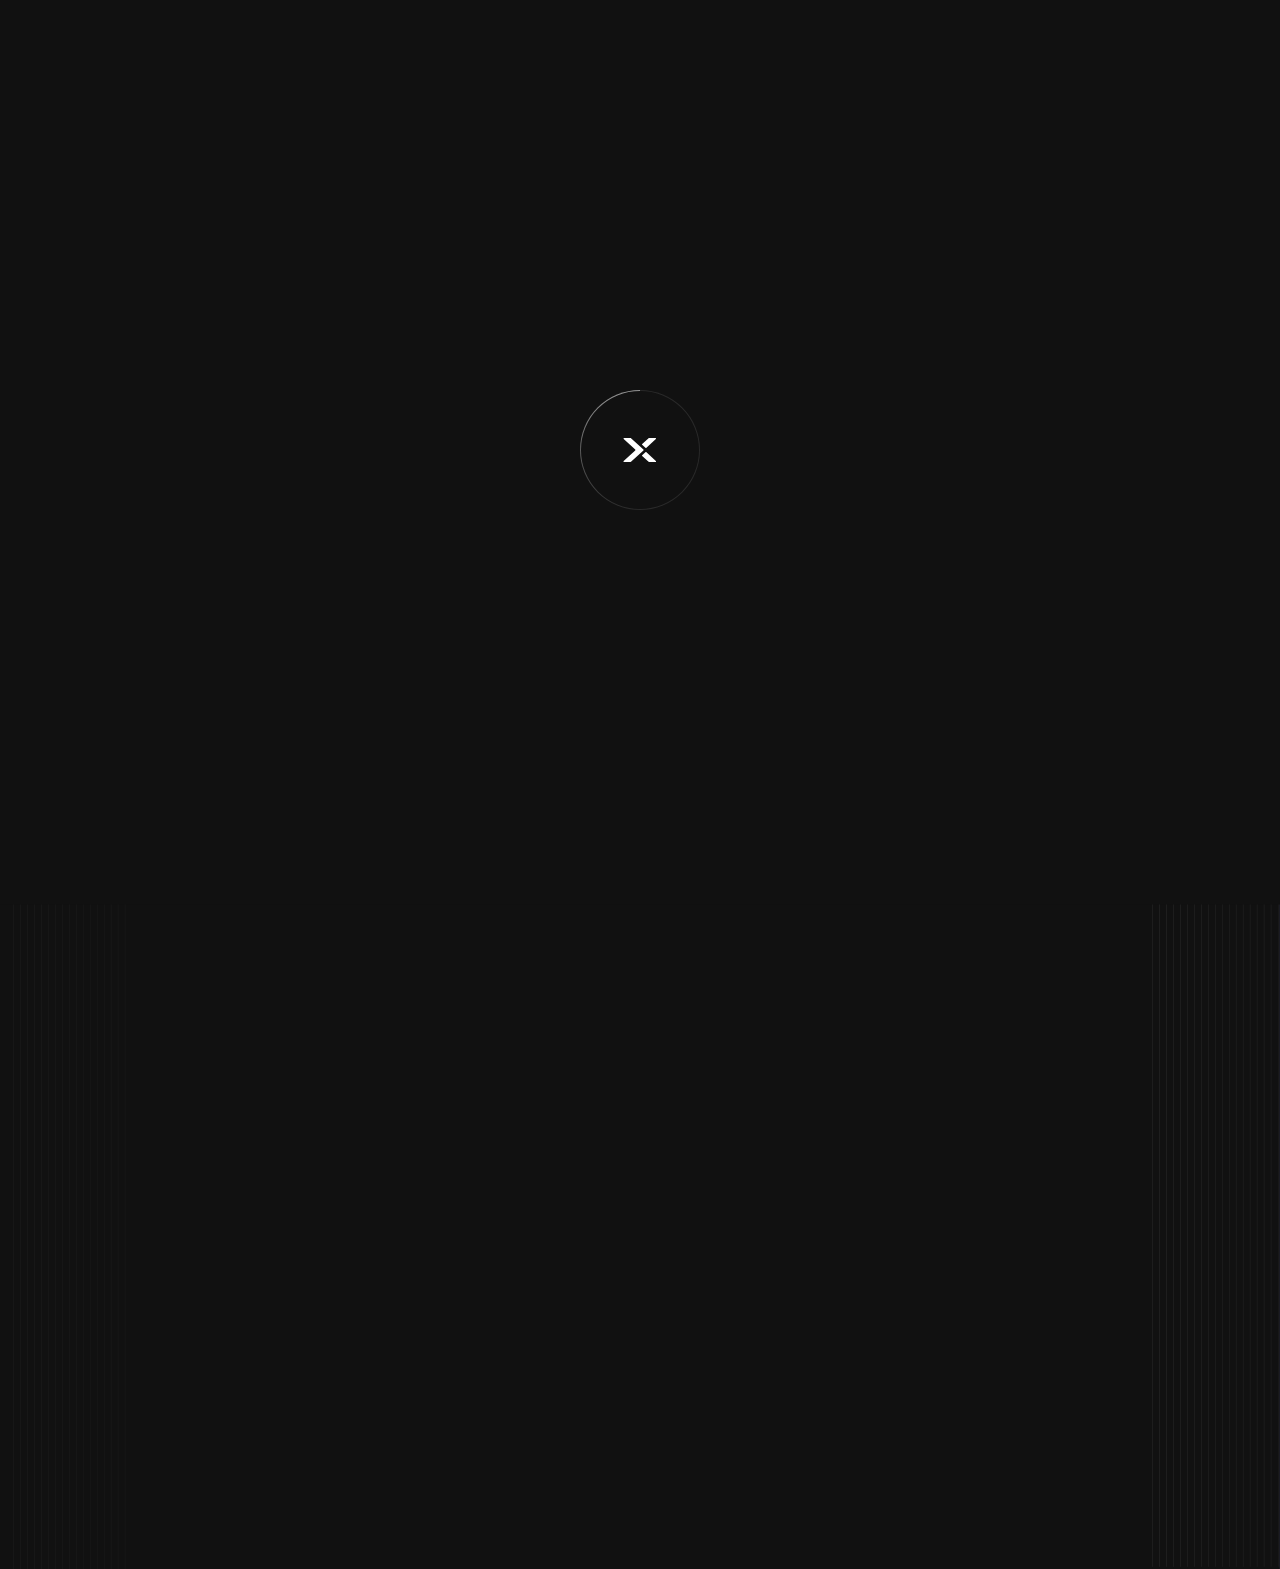
<file: articles.html>
<!DOCTYPE html>
<html lang="en">
<head>
    <meta charset="UTF-8">
    <meta http-equiv="X-UA-Compatible" content="IE=edge">
    <meta name="viewport" content="width=device-width, initial-scale=1.0">
    <link rel="stylesheet" href="style.css">
    <link rel="stylesheet" href="https://cdnjs.cloudflare.com/ajax/libs/animate.css/4.1.1/animate.min.css"/>
    <link href="https://unpkg.com/aos@2.3.1/dist/aos.css" rel="stylesheet">
    <title>Quantum X Shield - Articles</title>
    <style type="text/css">
      body {
-webkit-font-smoothing: antialiased;
text-rendering: optimizeLegibility;
font-family: "proxima-nova-soft", sans-serif;
-webkit-user-select: none;

}
body .vertical-centered-box {
position: absolute;
width: 100%;
height: 100%;
text-align: center;
}
body .vertical-centered-box:after {
content: '';
display: inline-block;
height: 100%;
vertical-align: middle;
margin-right: -0.25em;
}
body .vertical-centered-box .content {
box-sizing: border-box;
display: inline-block;
vertical-align: middle;
text-align: left;
font-size: 0;
}
* {
transition: all 0.3s;
}
body {
background: #2c2d44;
}
.loader-circle {
position: absolute;
left: 50%;
top: 50%;
width: 120px;
height: 120px;
border-radius: 50%;
box-shadow: inset 0 0 0 1px rgba(255, 255, 255, 0.1);
margin-left: -60px;
margin-top: -60px;
}
.loader-line-mask {
position: absolute;
left: 50%;
top: 50%;
width: 60px;
height: 120px;
margin-left: -60px;
margin-top: -60px;
overflow: hidden;
transform-origin: 60px 60px;
-webkit-mask-image: -webkit-linear-gradient(top, #000000, rgba(0, 0, 0, 0));
animation: rotate 1.2s infinite linear;
}
.loader-line-mask .loader-line {
width: 120px;
height: 120px;
border-radius: 50%;
box-shadow: inset 0 0 0 1px rgba(255, 255, 255, 0.5);
}
#particles-background,
#particles-foreground {
left: -51%;
top: -51%;
width: 202%;
height: 202%;
transform: scale3d(0.5, 0.5, 1);
}
#particles-background {
  background: #111111;
}
@keyframes rotate {
0% {
transform: rotate(0deg);
}
100% {
transform: rotate(360deg);
}
}
@keyframes fade {
0% {
opacity: 1;
}
50% {
opacity: 0.25;
}
}
@keyframes fade-in {
0% {
opacity: 0;
}
100% {
opacity: 1;
}
}
canvas {
  display: none;
  position: fixed;
  top: 0;
  left: 0;
  padding: 0;
  margin: 0;
  z-index: 9999;
  pointer-events: none;
}
</style>
</head>
<body class="bg-cover sm:bg-cover overflow-x-hidden" style="background-image: url('./images/qxs_bg_final00.png');">

  <div id="MainLoader" style="opacity: 1;">
    <div id="particles-background" class="vertical-centered-box"></div>
  <div id="particles-foreground" class="vertical-centered-box"></div>
  
  <div class="vertical-centered-box">
    <div class="content">
      <div class="loader-circle"></div>
      <div class="loader-line-mask">
        <div class="loader-line"></div>
      </div>
      <svg width="36px" height="24px" viewBox="0 0 36 24" version="1.1" xmlns="http://www.w3.org/2000/svg" xmlns:xlink="http://www.w3.org/1999/xlink">
        <path d="M8.98885921,23.8523026 C8.8942483,23.9435442 8.76801031,24 8.62933774,24 L2.03198365,24 C1.73814918,24 1.5,23.7482301 1.5,23.4380086 C1.5,23.2831829 1.55946972,23.1428989 1.65570253,23.0416777 L13.2166154,12.4291351 C13.3325814,12.3262031 13.4061076,12.1719477 13.4061076,11.999444 C13.4061076,11.8363496 13.3401502,11.6897927 13.2352673,11.587431 L1.68841087,0.990000249 C1.57298556,0.88706828 1.5,0.733668282 1.5,0.561734827 C1.5,0.251798399 1.73814918,2.85130108e-05 2.03198365,2.85130108e-05 L8.62933774,2.85130108e-05 C8.76855094,2.85130108e-05 8.89532956,0.0561991444 8.98994048,0.148296169 L21.4358709,11.5757407 C21.548593,11.6783875 21.6196864,11.8297916 21.6196864,11.999444 C21.6196864,12.1693815 21.5483227,12.3219261 21.4350599,12.4251432 L8.98885921,23.8523026 Z M26.5774333,23.8384453 L20.1765996,17.9616286 C20.060093,17.8578413 19.9865669,17.703871 19.9865669,17.5310822 C19.9865669,17.3859509 20.0390083,17.2536506 20.1246988,17.153855 L23.4190508,14.1291948 C23.5163648,14.0165684 23.6569296,13.945571 23.8131728,13.945571 C23.9602252,13.945571 24.0929508,14.0082997 24.1894539,14.1092357 L33.861933,22.9913237 C33.9892522,23.0939706 34.0714286,23.2559245 34.0714286,23.4381226 C34.0714286,23.748059 33.8332794,23.9998289 33.5394449,23.9998289 L26.9504707,23.9998289 C26.8053105,23.9998289 26.6733958,23.9382408 26.5774333,23.8384453 Z M26.5774333,0.161098511 C26.6733958,0.0615881034 26.8053105,0 26.9504707,0 L33.5394449,0 C33.8332794,0 34.0714286,0.251769886 34.0714286,0.561706314 C34.0714286,0.743904453 33.9892522,0.905573224 33.861933,1.00822006 L24.1894539,9.89030807 C24.0929508,9.99152926 23.9602252,10.0542579 23.8131728,10.0542579 C23.6569296,10.0542579 23.5163648,9.98354562 23.4190508,9.87063409 L20.1246988,6.8459739 C20.0390083,6.74617837 19.9865669,6.613878 19.9865669,6.46874677 C19.9865669,6.29624305 20.060093,6.14198767 20.1765996,6.03848544 L26.5774333,0.161098511 Z" fill="#FFFFFF"></path>
      </svg>
    </div>
  </div>
  </div>

  <div id="main-article" style="opacity: 0;">

    <canvas class="js--canvas md:flex"></canvas>

    <nav class="relative animate__animated animate__fadeInUp animate__slower z-50 sticky">
      <div class="container mx-1 md:mx-10 flex items-center bg-[#111111] h-20 w-full ">
        <a href="index.html" class="flex items-center text-white">
          <img src="./images/QXA LOGO.png" alt="Your Logo" class="w-full 2xl:w-52 h-8 mr-2 mt-3">
        </a>
        <ul class="hidden md:flex gap-16 md:ml-72">
          <a href="index.html" class="text-white hover:font-bold transition">Home</a>
          <a href="hfm.html" class="text-white hover:font-bold transition">Hall of Fame</a>
          <a href="articles.html" class="text-white hover:font-bold transition">Articles</a>
          <a href="contactUs.html" class="text-white hover:font-bold transition">Contact Us</a>
        </ul>
        
        
        <div class="flex gap-2 ml-auto md:hidden mt-3">
          <a href="https://youtube.com/@QuantumXshield?si=xzSFuHWvwgv167K2"><img src="./images/youtube (4) 1.png" alt="LinkedIn" width="28" height="30" class=""></a>
          <a href="https://www.linkedin.com/company/quantum-x-shield/"><img src="./images/linkedin (2).png" alt="LinkedIn" width="25"></a>
          <a href="https://www.instagram.com/quantum_x_shield/"><img src="./images/instagram (4).png" alt="Instagram" width="25"></a>
          <a href="https://twitter.com/QuantumXShield"><img src="./images/twitter.png" alt="Twitter" width="25"></a>
        </div>
    </nav>

      <section class="">
        <div id="text-container" class="text-center flex flex-col md:flex-row">
            <img src="./images/ARTICLES.png" alt="" class="sm:w-[400px] ml-5 md:ml-16 pr-4 md:w-[400px] mb-4 md:mb-0 w-80">
            <div class="md:ml-auto flex">
              <div class="sm:flex-col mx-auto">
                <img src="./images/Frame 145.png" alt="" class="mx-auto sm:ml-auto md:flex w-[200px] md:w-[300px] md:ml-auto md:mr-32 lg-mr-10">
                <p id="rewriting-text" class="text-2xl font-bold ml-10 md:ml-24 text-white transition duration-500 ease-in-out sm:flex sm:flex-col absolute">
                  <span id="placeholder" class="inline-block"></span>
                </p>
                
              </div>
            </div>
        </div>
        <p class="text-white text-left ml-7 md:pr-[200px] md:ml-16 mt-14 text-xl leading-7 animate__animated animate__fadeInUp animate__slower">Quantum X Shield is a beacon in the realm of cybersecurity, committed to fortifying digital landscapes against the ever-evolving threats of the cyber world. Our comprehensive suite of services extends from Bug Bounty Courses to Android App testing, Networking Vulnerability Assessment and Penetration Testing (VAPT), ensuring that organizations and individuals stay one step ahead of potential cyber adversaries.
        </p>

        <div class="fixed bottom-4 left-0 right-0 flex justify-center items-center">
          <div class="flex bg-[#4E4E4E] rounded-full p-4 w-64 md:hidden">
            <a href="index.html" class="text-white w-full"><img src="./images/Vector.png" width="22" class="ml-2 opacity-40"></a>
            <a href="hfm.html" class="text-white w-full"><img src="./images/trophy.png" width="23" class="ml-4 opacity-40"></a>
            <a href="articles.html" class="text-white w-full"><img src="./images/Vector (1).png" width="22" class="ml-7 opacity-100"></a>
            <a href="contactUs.html" class="text-white w-full"><img src="./images/form (1).png" width="23" class="ml-7 opacity-40"></a> 
          </div>
      </section>

      <section class="mt-20 animate__animated animate__zoomIn animate__slower">
        <div class="flex flex-col md:flex-row justify-center items-center">
          <img src="./images/WATCH OUR  EXCLUSIVE PODCASTS.png" alt="" class="hidden md:flex mb-4 md:ml-20 md:mb-0">
          <img src="./images/watch.png" alt="" class="md:hidden p-3">
          <a href="https://youtube.com/@QuantumXshield?si=xzSFuHWvwgv167K2" class="cursor-pointer">
            <img src="./images/Frame 167.png" alt="" class="md:w-[500px] md:ml-20 mt-7 p-3">
          </a>
          <img src="./images/yeah.png" alt="" class="md:hidden mt-7">
          <img src="./images/ONLY ON YOUTUBE.png" alt="" class="hidden md:flex md:mr-20">
        </div>
      </section>
      

      <div>
        <img src="./images/LINE DESIGN.png" alt="" class="hidden mx-auto md:flex md:mt-10">
      </div>

      <section class="mt-20" id="post1">
        <div class="cursor-pointer border rounded bg-[#111111] border-gray-500 m-3 md:m-20">
            <div class="flex gap-7 ml-4">
                <h3 class="text-white mt-6">QUANTUM X SHIELD</h3>
                <P class="text-gray-400 mt-6">Feb 09 2023</P>
                <div class="border border-blue-500 font-bold text-white py-6 p-1 mr-2 md:py-3 mt-3 md:mt-2 cursor-pointer rounded-xl">
                  #CYBERSECURITY
                </div>
            </div>
            <div class="mt-7 ml-4">
              <h2 class="text-white font-bold text-xl">VULNERABILITY ASSESSMENT AND PENETRATION TESTING (VAPT)</h2>
            </div>
            <div class="ml-4 mt-7 mb-2  text-gray-300">
              <p>Lorem ipsum dolor sit amet consectetur adipisicing elit. Ea tempora ex, et quae ut, quis dolores veniam quas ab praesentium recusandae laboriosam dignissimos molestiae quisquam rem, illum repellendus ipsum eum! <a href="blog-post.html" class="text-gray-700">read more...</a></p>
            </div>
        </div>
    </section>

      <section class="">
  
        <div class="flex flex-col md:flex-row md:ml-10">
          <div class="mt-20 flex gap-5 text-[12px] ml-10">
            <img src="./images/DSGFHG.png" alt="">
            <p class="text-white">ADDRESS: PUNE, MAHARASHTRA</p>
          </div>
          <div class="mt-20 flex gap-5 text-[12px] ml-10">
            <img src="./images/DSGFHG.png" alt="">
            <p class="text-white">CONTACT: +91 7776869608</p>
          </div>
          <div class="mt-20 flex gap-5 text-[12px] ml-10">
            <img src="./images/DSGFHG.png" alt="">
            <p class="text-white">support@quantumxshield.com</p>
          </div>
        </div>

        <section class="mt-10">
          <div class="hidden md:flex">
            <div class="">
              <div class="flex mt-4">
                <img src="./images/DSGFHG.png" alt="" class="opacity-25 ml-20">
                <p class="text-white ml-7">HOME</p>
              </div>
              <div class="flex mt-4">
                <img src="./images/DSGFHG.png" alt="" class="opacity-25 ml-20">
                <p class="text-white ml-7">ARTICLES</p>
              </div>
              <div class="flex mt-4">
                <img src="./images/DSGFHG.png" alt="" class="opacity-25 ml-20">
                <p class="text-white ml-7">CONTACT US</p>
              </div>
            </div>
    
           <div class="flex mt-5 gap-5 ml-auto mr-28">
            <a href="https://youtube.com/@QuantumXshield?si=xzSFuHWvwgv167K2"><img src="./images/youtube (4) 1.png" alt="LinkedIn" width="28" height="30" class=""></a>
            <a href="https://www.linkedin.com/company/quantum-x-shield/"><img src="./images/linkedin (2).png" alt="LinkedIn" width="25"></a>
            <a href="https://www.instagram.com/quantum_x_shield/"><img src="./images/instagram (4).png" alt="Instagram" width="25"></a>
            <a href="https://twitter.com/QuantumXShield"><img src="./images/twitter.png" alt="Twitter" width="25"></a>
           </div>
          </div>
    
    
          <div class="text-center mt-10">
            <p class="text-white text-[10px]">©2023 DESIGNED AND DEVELOPED BY <a href="https://stackblocks.in/" class="font-bold">STACKBLOCKS</a></p>
          </div>
      </section>
    </div>
      <script>
        const placeholder = document.getElementById('placeholder');
        const options = ['Bug Bounty', 'Networking', 'Bash Script'];
        let currentOptionIndex = 0;
        let currentCharIndex = 0;
        let isDeleting = false;

        function typeText() {
            const currentOption = options[currentOptionIndex];
            const currentText = isDeleting
                ? currentOption.slice(0, currentCharIndex - 1)
                : currentOption.slice(0, currentCharIndex + 1);

            placeholder.textContent = currentText;

            if (isDeleting) {
                currentCharIndex--;

                if (currentCharIndex === 0) {
                    isDeleting = false;
                    currentOptionIndex = (currentOptionIndex + 1) % options.length;
                }
            } else {
                currentCharIndex++;

                if (currentCharIndex > currentOption.length) {
                    isDeleting = true;
                }
            }
        }

        setInterval(typeText, 200);

      
        document.getElementById('post1').addEventListener('click', function() {
            window.location.href = 'blog-post.html';
        });
      AOS.init();
    </script>

<script type="text/javascript">
  var loader = document.getElementById("MainLoader");
var mainBox = document.getElementById("main-article");

window.addEventListener('load', function() {
    
    setTimeout(function() {
        loader.style.opacity = 0;
        mainBox.style.opacity = 1;
    }, 1000);
});

window.onscroll = function() {
    myFunction();
  };

  var navbar = document.querySelector("nav");
  var sticky = navbar.offsetTop;

  function myFunction() {
    if (window.pageYOffset >= sticky) {
      navbar.classList.add("fixed", "top-0", "animate__animated", "animate__fadeInUp", "animate__slower");
    } else {
      navbar.classList.remove("fixed", "top-0", "animate__animated", "animate__fadeInUp", "animate__slower");
    }
  }

const cursor = document.querySelector('.cursor');

document.addEventListener('mousemove', (e) => {
  const x = e.clientX - cursor.clientWidth / 2;
  const y = e.clientY - cursor.clientHeight / 2;

  cursor.style.transform = `translate(${x}px, ${y}px) scale(1.5)`;
});

document.addEventListener('mouseleave', () => {
  cursor.style.transform = 'scale(1)';
});

function funMouse() {
  
  
  
  
  // get canvas
  const canvas = document.querySelector(".js--canvas");
  const canvasContext = canvas.getContext("2d");

  
  
  
  // set canvas size
  let canvasWidth = (canvas.width = window.innerWidth);
  let canvasHeight = (canvas.height = window.innerHeight);

  
  
  
  // get mouse position
  let mouseX = canvasWidth / 2;
  let mouseY = canvasHeight / 2;

  
  
  
  // create circles
  let circle = {
    radius: 12,
    lastX: mouseX,
    lastY: mouseY
  };

  let miniCircle = {
    radius: 3,
    lastX: mouseX,
    lastY: mouseY
  };

  
  
  
  // get all data-hover elements
  // obvi this is better one a web page with more than one anchor tag
  const elements = [...document.querySelectorAll("a")];

  
  
  
  // resize canvas function
  var resizeCanvas = function resizeCanvas() {
    canvasWidth = canvas.width = window.innerWidth;
    canvasHeight = canvas.height = window.innerHeight;
  };

  
  
  
  // create var holding mouseRender function
  var mouseRender = function mouseRender() {
    
    
    // clear canvas so no colours or styles overlap
    canvasContext.clearRect(0, 0, canvasWidth, canvasHeight);

    
    // get circles x-coordinate and y-coordinate based on mouse coordinates
    // the small circle has a slight delay due to the last parms passed
    circle.lastX = lerp(circle.lastX, mouseX, 0.5);
    circle.lastY = lerp(circle.lastY, mouseY, 0.5);
    
    miniCircle.lastX = lerp(miniCircle.lastX, mouseX, 0.1);
    miniCircle.lastY = lerp(miniCircle.lastY, mouseY, 0.1);

    
    // create first circle
    canvasContext.beginPath();
    canvasContext.arc(
      circle.lastX,
      circle.lastY,
      circle.radius,
      0,
      Math.PI * 2,
      false
    );
    canvasContext.lineWidth = 2;
    canvasContext.strokeStyle = "white";
    canvasContext.stroke();
    canvasContext.closePath();

    
    // create small/second circle
    canvasContext.beginPath();
    canvasContext.arc(
      miniCircle.lastX,
      miniCircle.lastY,
      miniCircle.radius,
      0,
      Math.PI * 2,
      false
    );
    canvasContext.fillStyle = "white";
    canvasContext.fill();
    canvasContext.closePath();

    
    // render/draw mouse by calling requestAnimationFrame() and passing itself through
    requestAnimationFrame(mouseRender);
  };

  
  
  
  // mouseInit function
  var mouseInit = function mouseInit() {
    
    
    // render/draw mouse by calling requestAnimationFrame() and passing mouseRender
    requestAnimationFrame(mouseRender);

    
    // on mouse move update coordinates
    window.addEventListener("mousemove", function (e) {
      mouseX = e.clientX;
      mouseY = e.clientY;
    });

    
    // update canvas size on window resize
    window.addEventListener("resize", resizeCanvas, false);

    
    // style mouse on hover function
    function on() {
      canvasContext.clearRect(0, 0, canvasWidth, canvasHeight);
      canvasContext.beginPath();
      canvasContext.arc(
        circle.lastX,
        circle.lastY,
        circle.radius,
        0,
        Math.PI * 2,
        false
      );
      canvasContext.lineWidth = 3;
      canvasContext.strokeStyle = "#7BE524";
      canvasContext.stroke();
      canvasContext.closePath();

      requestAnimationFrame(on);
    }

    
    // style mouse off hover
    // should be the same are prior to any hover
    // i noticed if i don't do this then the on styles will stay even after hover
    function off() {
      canvasContext.clearRect(0, 0, canvasWidth, canvasHeight);
      canvasContext.beginPath();
      canvasContext.arc(
        circle.lastX,
        circle.lastY,
        circle.radius,
        0,
        Math.PI * 2,
        false
      );
      canvasContext.lineWidth = 2;
      canvasContext.strokeStyle = "white";
      canvasContext.stroke();
      canvasContext.closePath();

      canvasContext.beginPath();
      canvasContext.arc(
        miniCircle.lastX,
        miniCircle.lastY,
        miniCircle.radius,
        0,
        Math.PI * 2,
        false
      );
      canvasContext.fillStyle = "white";
      canvasContext.fill();
      canvasContext.closePath();

      requestAnimationFrame(off);
    }

    
    // using TweenMax.min.js by GSAP addin easing for radius for circle
    // https://cdnjs.cloudflare.com/ajax/libs/gsap/1.20.3/TweenMax.min.js
    let tween = TweenMax.to(circle, 0.25, {
      radius: circle.radius * 2.5,
      ease: Power1.easeInOut,
      paused: true
    });

    
    // for each hover element add mouseenter and mouseleave actions
    elements.forEach((el) => {
      el.addEventListener( "mouseenter", () => { on(); }, false );
      el.addEventListener( "mouseleave", () => { off(); }, false );
      el.addEventListener( "mouseenter", () => { tween.play(); }, false );
      el.addEventListener( "mouseleave", () => { tween.reverse(); }, false );
    });
  };

  
  // tbh this is from ReGGae's pen that is added in the html comment at the top
  // from my understanding it does a bunch of math to figure out a smooth position update, including the delay on the mini circle
  // my [very poor] translation of this math:
  // shape.lastX = lerp(shape.lastX, mouseX, delay);
  // above === below
  // return (1 - delay) * shape.lastX + delay * mouseX;
  var lerp = function lerp(a, b, n) {
    return (1 - n) * a + n * b;
  };

  
  //init the mouse function
  mouseInit();
}


// run fun mouse to have this cursor
funMouse();

    </script>
    <script type="text/javascript" src="./loader.js"></script>
</body>
</html>
</file>
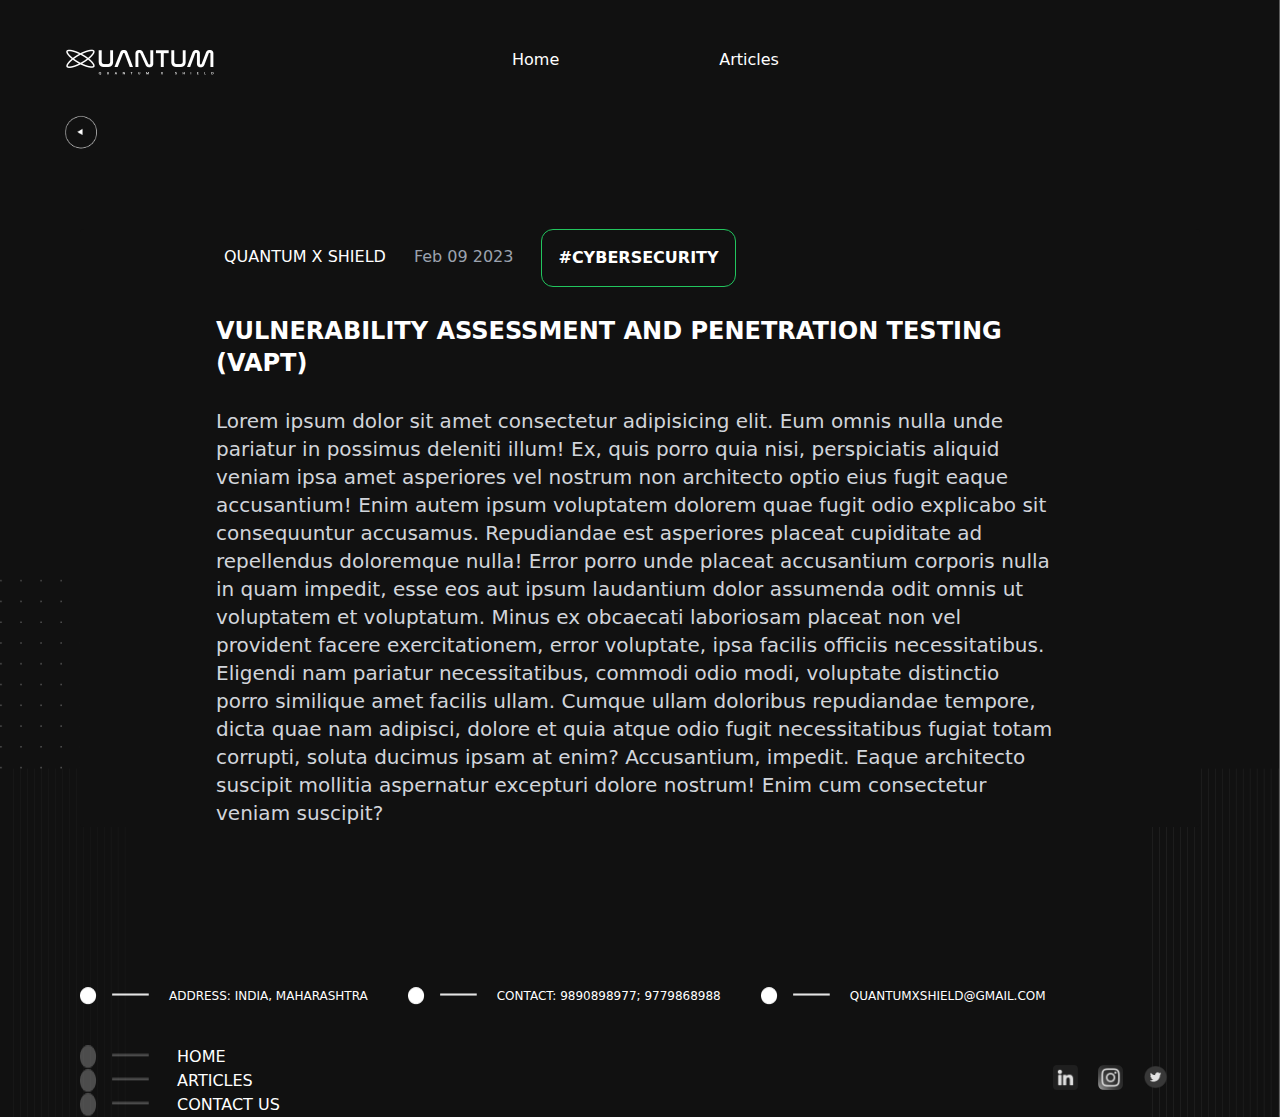
<file: blog-post.html>
<!DOCTYPE html>
<html lang="en">
<head>
    <meta charset="UTF-8">
    <meta http-equiv="X-UA-Compatible" content="IE=edge">
    <meta name="viewport" content="width=device-width, initial-scale=1.0">
    <link rel="stylesheet" href="style.css">
    <title></title>
</head>
<body class="bg-cover sm:bg-cover overflow-x-hidden" style="background-image: url('./images/qxs_bg_final00.png');">
    <nav class="p-4 relative">
        <div class="container mx-1 md:mx-12 flex items-center">
          <a href="index.html" class="flex items-center text-white">
            <img src="./images/QXA LOGO.png" alt="Your Logo" class="w-full 2xl:w-52 h-8 mr-2 mt-3 md:mt-7">
          </a>
          <ul class="hidden md:flex gap-40 md:ml-72 md:mt-7">
            <a href="index.html" class="text-white">Home</a>
            <a href="articles.html" class="text-white">Articles</a>
          </ul>
          
          <div class="flex gap-2 ml-auto md:hidden mt-3">
            <a href="https://www.linkedin.com/company/quantum-x-shield/"><img src="./images/linkedin (2).png" alt="LinkedIn" width="25"></a>
            <a href="https://www.instagram.com/quantum_x_shield/"><img src="./images/instagram (4).png" alt="Instagram" width="25"></a>
            <a href="https://twitter.com/QuantumXShield"><img src="./images/twitter.png" alt="Twitter" width="25"></a>
          </div>
      </nav>

      <div>
        <a href="articles.html#post1"><img src="./images/CIRCLE WITH INNER RECTANGLE DESIGN.png" alt="" class="rotate-180 md:w-8 w-9 ml-2 md:mt-6 md:ml-[65px]"></a>
      </div>
      
      <section class="">
        <div class="rounded bg-[#111111] border-gray-500 m-3 md:m-20">
            <div class="flex gap-7 ml-4 md:ml-36">
                <h3 class="text-white mt-4">QUANTUM X SHIELD</h3>
                <P class="text-gray-400 mt-4">Feb 09 2023</P>  
                <div class="border border-green-500 font-bold text-white py-5 p-2 md:p-4 cursor-pointer rounded-xl">
                  #CYBERSECURITY
                </div>
            </div>
            <div class="md:pl-20 md:pr-36 mt-7 md:ml-14 ml-5 text-xl text-gray-300 mb-3 text-left">
              <h2 class="text-white font-bold text-2xl">VULNERABILITY ASSESSMENT AND PENETRATION TESTING (VAPT)</h2>
              <p class="mt-7">Lorem ipsum dolor sit amet consectetur adipisicing elit. Eum omnis nulla unde pariatur in possimus deleniti illum! Ex, quis porro quia nisi, perspiciatis aliquid veniam ipsa amet asperiores vel nostrum non architecto optio eius fugit eaque accusantium! Enim autem ipsum voluptatem dolorem quae fugit odio explicabo sit consequuntur accusamus. Repudiandae est asperiores placeat cupiditate ad repellendus doloremque nulla! Error porro unde placeat accusantium corporis nulla in quam impedit, esse eos aut ipsum laudantium dolor assumenda odit omnis ut voluptatem et voluptatum. Minus ex obcaecati laboriosam placeat non vel provident facere exercitationem, error voluptate, ipsa facilis officiis necessitatibus. Eligendi nam pariatur necessitatibus, commodi odio modi, voluptate distinctio porro similique amet facilis ullam. Cumque ullam doloribus repudiandae tempore, dicta quae nam adipisci, dolore et quia atque odio fugit necessitatibus fugiat totam corrupti, soluta ducimus ipsam at enim? Accusantium, impedit. Eaque architecto suscipit mollitia aspernatur excepturi dolore nostrum! Enim cum consectetur veniam suscipit?</p>
            </div>
        </div>
    </section>

    <section class="">
        <div class="border-t bg-black items-center md:w-[700px] mt-2 sm:w-[600px] md:ml-20 hidden"></div>
  
        <div class="flex flex-col md:flex-row md:ml-10">
          <div class="mt-20 flex gap-5 text-[12px] ml-10">
            <img src="./images/DSGFHG.png" alt="">
            <p class="text-white">ADDRESS: INDIA, MAHARASHTRA</p>
          </div>
          <div class="mt-20 flex gap-5 text-[12px] ml-10">
            <img src="./images/DSGFHG.png" alt="">
            <p class="text-white">CONTACT: 9890898977; 9779868988</p>
          </div>
          <div class="mt-20 flex gap-5 text-[12px] ml-10">
            <img src="./images/DSGFHG.png" alt="">
            <p class="text-white">QUANTUMXSHIELD@GMAIL.COM</p>
          </div>
        </div>
      </section>
      
      
  
      <section class="mt-10">
        <div class="hidden md:flex">
        <div class="">
          <div class="flex">
          <img src="./images/DSGFHG.png" alt="" class="opacity-25 ml-20">
          <p class="text-white ml-7">HOME</p>
          </div>
          <div class="flex">
            <img src="./images/DSGFHG.png" alt="" class="opacity-25 ml-20">
            <p class="text-white ml-7">ARTICLES</p>
          </div>
         <div class="flex">
          <img src="./images/DSGFHG.png" alt="" class="opacity-25 ml-20">
          <p class="text-white ml-7">CONTACT US</p>
         </div>
        </div>
  
         <div class="flex mt-5 gap-5 ml-auto mr-28">
          <a href=""><img src="./images/linkedin (2).png" alt="LinkedIn" width="25"></a>
          <a href=""><img src="./images/instagram (4).png" alt="Instagram" width="25"></a>
          <a href=""><img src="./images/twitter.png" alt="Twitter" width="25"></a>
         </div>
        </div>
        </section>
</body>
</html>
</file>
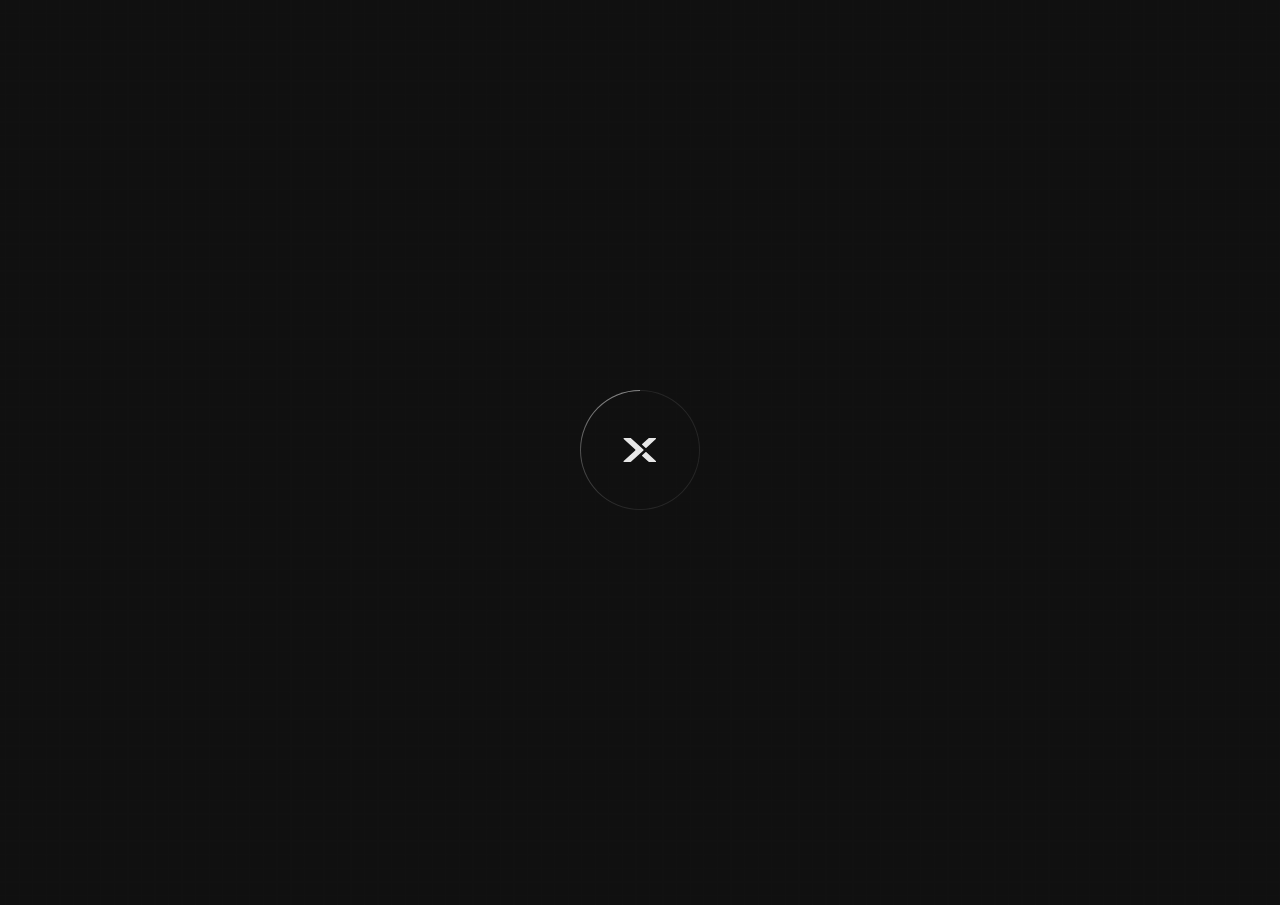
<file: hall_of_fame.html>
<!DOCTYPE html>
<html lang="en">
<head>
    <meta charset="UTF-8">
    <meta http-equiv="X-UA-Compatible" content="IE=edge">
    <meta name="viewport" content="width=device-width, initial-scale=1.0">
    <link rel="stylesheet" href="style.css">
    <link rel="stylesheet" href="https://cdnjs.cloudflare.com/ajax/libs/animate.css/4.1.1/animate.min.css"/>
    <link href="https://unpkg.com/aos@2.3.1/dist/aos.css" rel="stylesheet">
    <title>Hall of Fame Page</title>
    <style type="text/css">
      body {
-webkit-font-smoothing: antialiased;
text-rendering: optimizeLegibility;
font-family: "proxima-nova-soft", sans-serif;
-webkit-user-select: none;

}
body .vertical-centered-box {
position: absolute;
width: 100%;
height: 100%;
text-align: center;
}
body .vertical-centered-box:after {
content: '';
display: inline-block;
height: 100%;
vertical-align: middle;
margin-right: -0.25em;
}
body .vertical-centered-box .content {
box-sizing: border-box;
display: inline-block;
vertical-align: middle;
text-align: left;
font-size: 0;
}
* {
transition: all 0.3s;
}
body {
background: #2c2d44;
}
.loader-circle {
position: absolute;
left: 50%;
top: 50%;
width: 120px;
height: 120px;
border-radius: 50%;
box-shadow: inset 0 0 0 1px rgba(255, 255, 255, 0.1);
margin-left: -60px;
margin-top: -60px;
}
.loader-line-mask {
position: absolute;
left: 50%;
top: 50%;
width: 60px;
height: 120px;
margin-left: -60px;
margin-top: -60px;
overflow: hidden;
transform-origin: 60px 60px;
-webkit-mask-image: -webkit-linear-gradient(top, #000000, rgba(0, 0, 0, 0));
animation: rotate 1.2s infinite linear;
}
.loader-line-mask .loader-line {
width: 120px;
height: 120px;
border-radius: 50%;
box-shadow: inset 0 0 0 1px rgba(255, 255, 255, 0.5);
}
#particles-background,
#particles-foreground {
left: -51%;
top: -51%;
width: 202%;
height: 202%;
transform: scale3d(0.5, 0.5, 1);
}
#particles-background {
  background: #111111;
}
@keyframes rotate {
0% {
transform: rotate(0deg);
}
100% {
transform: rotate(360deg);
}
}
@keyframes fade {
0% {
opacity: 1;
}
50% {
opacity: 0.25;
}
}
@keyframes fade-in {
0% {
opacity: 0;
}
100% {
opacity: 1;
}
}


table {
            border-collapse: collapse;
            width: 100%;
            padding-right: 30px;
        }

        th, td {
            border: 1px solid #dddddd;
            text-align: left;
            padding: 8px;
        }
        tr{
          color: white;
        }

        .md\:ml-20 {
            margin-left: 20px; /* Adjust the margin value as needed */
        }
        canvas {
  position: fixed;
  top: 0;
  left: 0;
  padding: 0;
  margin: 0;
  z-index: 9999;
  pointer-events: none;
}
      
</style>
</head>
<body class="bg-cover sm:bg-cover overflow-x-hidden opacity-90 bg-[#111111]" style="background-image: url('./images/gridlines.png');">
  <div id="MainLoader" style="opacity: 1;">
    <div id="particles-background" class="vertical-centered-box"></div>
  <div id="particles-foreground" class="vertical-centered-box"></div>
  
  <div class="vertical-centered-box">
    <div class="content">
      <div class="loader-circle"></div>
      <div class="loader-line-mask">
        <div class="loader-line"></div>
      </div>
      <svg width="36px" height="24px" viewBox="0 0 36 24" version="1.1" xmlns="http://www.w3.org/2000/svg" xmlns:xlink="http://www.w3.org/1999/xlink">
        <path d="M8.98885921,23.8523026 C8.8942483,23.9435442 8.76801031,24 8.62933774,24 L2.03198365,24 C1.73814918,24 1.5,23.7482301 1.5,23.4380086 C1.5,23.2831829 1.55946972,23.1428989 1.65570253,23.0416777 L13.2166154,12.4291351 C13.3325814,12.3262031 13.4061076,12.1719477 13.4061076,11.999444 C13.4061076,11.8363496 13.3401502,11.6897927 13.2352673,11.587431 L1.68841087,0.990000249 C1.57298556,0.88706828 1.5,0.733668282 1.5,0.561734827 C1.5,0.251798399 1.73814918,2.85130108e-05 2.03198365,2.85130108e-05 L8.62933774,2.85130108e-05 C8.76855094,2.85130108e-05 8.89532956,0.0561991444 8.98994048,0.148296169 L21.4358709,11.5757407 C21.548593,11.6783875 21.6196864,11.8297916 21.6196864,11.999444 C21.6196864,12.1693815 21.5483227,12.3219261 21.4350599,12.4251432 L8.98885921,23.8523026 Z M26.5774333,23.8384453 L20.1765996,17.9616286 C20.060093,17.8578413 19.9865669,17.703871 19.9865669,17.5310822 C19.9865669,17.3859509 20.0390083,17.2536506 20.1246988,17.153855 L23.4190508,14.1291948 C23.5163648,14.0165684 23.6569296,13.945571 23.8131728,13.945571 C23.9602252,13.945571 24.0929508,14.0082997 24.1894539,14.1092357 L33.861933,22.9913237 C33.9892522,23.0939706 34.0714286,23.2559245 34.0714286,23.4381226 C34.0714286,23.748059 33.8332794,23.9998289 33.5394449,23.9998289 L26.9504707,23.9998289 C26.8053105,23.9998289 26.6733958,23.9382408 26.5774333,23.8384453 Z M26.5774333,0.161098511 C26.6733958,0.0615881034 26.8053105,0 26.9504707,0 L33.5394449,0 C33.8332794,0 34.0714286,0.251769886 34.0714286,0.561706314 C34.0714286,0.743904453 33.9892522,0.905573224 33.861933,1.00822006 L24.1894539,9.89030807 C24.0929508,9.99152926 23.9602252,10.0542579 23.8131728,10.0542579 C23.6569296,10.0542579 23.5163648,9.98354562 23.4190508,9.87063409 L20.1246988,6.8459739 C20.0390083,6.74617837 19.9865669,6.613878 19.9865669,6.46874677 C19.9865669,6.29624305 20.060093,6.14198767 20.1765996,6.03848544 L26.5774333,0.161098511 Z" fill="#FFFFFF"></path>
      </svg>
    </div>
  </div>
  </div>

  <div id="main-hall" style="opacity: 0;">

    <canvas class="js--canvas md:flex"></canvas>
  
    <nav class=" relative animate__animated animate__fadeInUp animate__slower sticky z-50">
      <div class="container mx-1 md:mx-10 flex items-center bg-[#111111] h-20 w-full">
        <a href="index.html" class="flex items-center text-white">
          <img src="./images/QXA LOGO.png" alt="Your Logo" class="w-full 2xl:w-52 h-8 mr-2 mt-3">
        </a>
        <ul class="hidden md:flex gap-16 md:ml-72">
          <a href="index.html" class="text-white hover:font-bold transition">Home</a>
          <a href="hfm.html" class="text-white hover:font-bold transition">Hall of Fame</a>
          <a href="articles.html" class="text-white hover:font-bold transition">Articles</a>
          <a href="contactUs.html" class="text-white hover:font-bold transition">Contact Us</a>
        </ul>
        
        
        <div class="flex gap-2 ml-auto md:hidden mt-3">
          <a href="https://youtube.com/@QuantumXshield?si=xzSFuHWvwgv167K2"><img src="./images/youtube (4) 1.png" alt="LinkedIn" width="28" height="30" class=""></a>
          <a href="https://www.linkedin.com/company/quantum-x-shield/"><img src="./images/linkedin (2).png" alt="LinkedIn" width="25"></a>
          <a href="https://www.instagram.com/quantum_x_shield/"><img src="./images/instagram (4).png" alt="Instagram" width="25"></a>
          <a href="https://twitter.com/QuantumXShield"><img src="./images/twitter.png" alt="Twitter" width="25"></a>
        </div>
    </nav>


     <section class="animate__animated animate__fadeInUp animate__slower text-center">
      <div class="mt-20">
      <h1 class="text-white text-4xl font-bold">ALL Security Researchers</h1>
        <p class="text-slate-300 animate__animated animate__fadeInUp animate__slower justify-center">"Within the frame of triumph, every moment holds the magic of victory."</p>
      </div>

    <table class="md:ml-14 m-4 md:px-40 mt-10">
      <thead class="">
          <tr class=" text-white">
              <th>SR.No</th>
              <th>Date</th>
              <th>Name of the Researcher</th>
              <th>Vulnerability Name</th>
              <th>LinkedIn Profile</th>
          </tr>
      </thead>
      <tbody>
          <tr class="text-center">
              <td>1</td>
              <td>12 Feb 2023</td>
              <td>Subhajit Bhattacharjee</td>
              <td>Cross Site scripting</td>
              <td>https://LinkedIN.comb</td>
          </tr>
          
      </tbody>
  </table>

  
  
    </section>

      <section class="mt-20">
        <div class="border-t bg-black items-center md:w-[700px] mt-2 sm:w-[600px] md:ml-20 hidden"></div>
  
        <div class="flex flex-col md:flex-row md:ml-10">
          <div class="mt-20 flex gap-5 text-[12px] ml-10">
            <img src="./images/DSGFHG.png" alt="">
            <p class="text-white">ADDRESS: PUNE, MAHARASHTRA</p>
          </div>
          <div class="mt-20 flex gap-5 text-[12px] ml-10">
            <img src="./images/DSGFHG.png" alt="">
            <p class="text-white">CONTACT: +91 7776869608</p>
          </div>
          <div class="mt-20 flex gap-5 text-[12px] ml-10">
            <img src="./images/DSGFHG.png" alt="">
            <p class="text-white">support@quantumxshield.com</p>
          </div>
        </div>
      </section>
      
      
  
      <section class="mt-10">
        <div class="hidden md:flex">
          <div class="">
            <div class="flex mt-4">
              <img src="./images/DSGFHG.png" alt="" class="opacity-25 ml-20">
              <p class="text-white ml-7">HOME</p>
            </div>
            <div class="flex mt-4">
              <img src="./images/DSGFHG.png" alt="" class="opacity-25 ml-20">
              <p class="text-white ml-7">ARTICLES</p>
            </div>
            <div class="flex mt-4">
              <img src="./images/DSGFHG.png" alt="" class="opacity-25 ml-20">
              <p class="text-white ml-7">CONTACT US</p>
            </div>
          </div>
  
         <div class="flex mt-5 gap-5 ml-auto mr-28">
          <a href="https://youtube.com/@QuantumXshield?si=xzSFuHWvwgv167K2"><img src="./images/youtube (4) 1.png" alt="LinkedIn" width="28" height="30" class=""></a>
          <a href="https://www.linkedin.com/company/quantum-x-shield/"><img src="./images/linkedin (2).png" alt="LinkedIn" width="25"></a>
          <a href="https://www.instagram.com/quantum_x_shield/"><img src="./images/instagram (4).png" alt="Instagram" width="25"></a>
          <a href="https://twitter.com/QuantumXShield"><img src="./images/twitter.png" alt="Twitter" width="25"></a>
         </div>
        </div>
  
  
        <div class="text-center mt-10">
          <p class="text-white text-[10px]">©2023 DESIGNED AND DEVELOPED BY <a href="https://stackblocks.in/" class="font-bold">STACKBLOCKS</a></p>
        </div>
        
      </section> 
      <div class="fixed bottom-4 left-0 right-0 flex justify-center items-center">
        <div class="flex bg-[#4E4E4E] rounded-full p-4 w-64 md:hidden">
          <a href="index.html" class="text-white w-full"><img src="./images/Vector.png" width="22" class="ml-2 opacity-40"></a>
          <a href="hfm.html" class="text-white w-full"><img src="./images/trophy.png" width="23" class="ml-4 opacity-100"></a>
          <a href="articles.html" class="text-white w-full"><img src="./images/Vector (1).png" width="22" class="ml-7 opacity-40"></a>
          <a href="contactUs.html" class="text-white w-full"><img src="./images/form (1).png" width="23" class="ml-7 opacity-40"></a> 
        </div>
        </div>
  </section>


    </div>
    <script>
      Aos.init();
    </script>
    <script type="text/javascript">
      var loader = document.getElementById("MainLoader");
    var mainBox = document.getElementById("main-hall");
    
    window.addEventListener('load', function() {
        
        setTimeout(function() {
            loader.style.opacity = 0;
            mainBox.style.opacity = 1;
        }, 1000);
    });
    
    window.onscroll = function() {
    myFunction();
  };

  var navbar = document.querySelector("nav");
  var sticky = navbar.offsetTop;

  function myFunction() {
    if (window.pageYOffset >= sticky) {
      navbar.classList.add("fixed", "top-0", "animate__animated", "animate__fadeInUp", "animate__slower");
    } else {
      navbar.classList.remove("fixed", "top-0", "animate__animated", "animate__fadeInUp", "animate__slower");
    }
  }
  function funMouse() {
  
  
  
  
  // get canvas
  const canvas = document.querySelector(".js--canvas");
  const canvasContext = canvas.getContext("2d");

  
  
  
  // set canvas size
  let canvasWidth = (canvas.width = window.innerWidth);
  let canvasHeight = (canvas.height = window.innerHeight);

  
  
  
  // get mouse position
  let mouseX = canvasWidth / 2;
  let mouseY = canvasHeight / 2;

  
  
  
  // create circles
  let circle = {
    radius: 12,
    lastX: mouseX,
    lastY: mouseY
  };

  let miniCircle = {
    radius: 3,
    lastX: mouseX,
    lastY: mouseY
  };

  
  
  
  // get all data-hover elements
  // obvi this is better one a web page with more than one anchor tag
  const elements = [...document.querySelectorAll("a")];

  
  
  
  // resize canvas function
  var resizeCanvas = function resizeCanvas() {
    canvasWidth = canvas.width = window.innerWidth;
    canvasHeight = canvas.height = window.innerHeight;
  };

  
  
  
  // create var holding mouseRender function
  var mouseRender = function mouseRender() {
    
    
    // clear canvas so no colours or styles overlap
    canvasContext.clearRect(0, 0, canvasWidth, canvasHeight);

    
    // get circles x-coordinate and y-coordinate based on mouse coordinates
    // the small circle has a slight delay due to the last parms passed
    circle.lastX = lerp(circle.lastX, mouseX, 0.5);
    circle.lastY = lerp(circle.lastY, mouseY, 0.5);
    
    miniCircle.lastX = lerp(miniCircle.lastX, mouseX, 0.1);
    miniCircle.lastY = lerp(miniCircle.lastY, mouseY, 0.1);

    
    // create first circle
    canvasContext.beginPath();
    canvasContext.arc(
      circle.lastX,
      circle.lastY,
      circle.radius,
      0,
      Math.PI * 2,
      false
    );
    canvasContext.lineWidth = 2;
    canvasContext.strokeStyle = "white";
    canvasContext.stroke();
    canvasContext.closePath();

    
    // create small/second circle
    canvasContext.beginPath();
    canvasContext.arc(
      miniCircle.lastX,
      miniCircle.lastY,
      miniCircle.radius,
      0,
      Math.PI * 2,
      false
    );
    canvasContext.fillStyle = "white";
    canvasContext.fill();
    canvasContext.closePath();

    
    // render/draw mouse by calling requestAnimationFrame() and passing itself through
    requestAnimationFrame(mouseRender);
  };

  
  
  
  // mouseInit function
  var mouseInit = function mouseInit() {
    
    
    // render/draw mouse by calling requestAnimationFrame() and passing mouseRender
    requestAnimationFrame(mouseRender);

    
    // on mouse move update coordinates
    window.addEventListener("mousemove", function (e) {
      mouseX = e.clientX;
      mouseY = e.clientY;
    });

    
    // update canvas size on window resize
    window.addEventListener("resize", resizeCanvas, false);

    
    // style mouse on hover function
    function on() {
      canvasContext.clearRect(0, 0, canvasWidth, canvasHeight);
      canvasContext.beginPath();
      canvasContext.arc(
        circle.lastX,
        circle.lastY,
        circle.radius,
        0,
        Math.PI * 2,
        false
      );
      canvasContext.lineWidth = 3;
      canvasContext.strokeStyle = "#7BE524";
      canvasContext.stroke();
      canvasContext.closePath();

      requestAnimationFrame(on);
    }

    
    // style mouse off hover
    // should be the same are prior to any hover
    // i noticed if i don't do this then the on styles will stay even after hover
    function off() {
      canvasContext.clearRect(0, 0, canvasWidth, canvasHeight);
      canvasContext.beginPath();
      canvasContext.arc(
        circle.lastX,
        circle.lastY,
        circle.radius,
        0,
        Math.PI * 2,
        false
      );
      canvasContext.lineWidth = 2;
      canvasContext.strokeStyle = "white";
      canvasContext.stroke();
      canvasContext.closePath();

      canvasContext.beginPath();
      canvasContext.arc(
        miniCircle.lastX,
        miniCircle.lastY,
        miniCircle.radius,
        0,
        Math.PI * 2,
        false
      );
      canvasContext.fillStyle = "white";
      canvasContext.fill();
      canvasContext.closePath();

      requestAnimationFrame(off);
    }

    
    // using TweenMax.min.js by GSAP addin easing for radius for circle
    // https://cdnjs.cloudflare.com/ajax/libs/gsap/1.20.3/TweenMax.min.js
    let tween = TweenMax.to(circle, 0.25, {
      radius: circle.radius * 2.5,
      ease: Power1.easeInOut,
      paused: true
    });

    
    // for each hover element add mouseenter and mouseleave actions
    elements.forEach((el) => {
      el.addEventListener( "mouseenter", () => { on(); }, false );
      el.addEventListener( "mouseleave", () => { off(); }, false );
      el.addEventListener( "mouseenter", () => { tween.play(); }, false );
      el.addEventListener( "mouseleave", () => { tween.reverse(); }, false );
    });
  };

  
  // tbh this is from ReGGae's pen that is added in the html comment at the top
  // from my understanding it does a bunch of math to figure out a smooth position update, including the delay on the mini circle
  // my [very poor] translation of this math:
  // shape.lastX = lerp(shape.lastX, mouseX, delay);
  // above === below
  // return (1 - delay) * shape.lastX + delay * mouseX;
  var lerp = function lerp(a, b, n) {
    return (1 - n) * a + n * b;
  };

  
  //init the mouse function
  mouseInit();
}


// run fun mouse to have this cursor
funMouse();
        </script>
        <script type="text/javascript" src="./loader.js"></script>
</body>
</html>
</file>
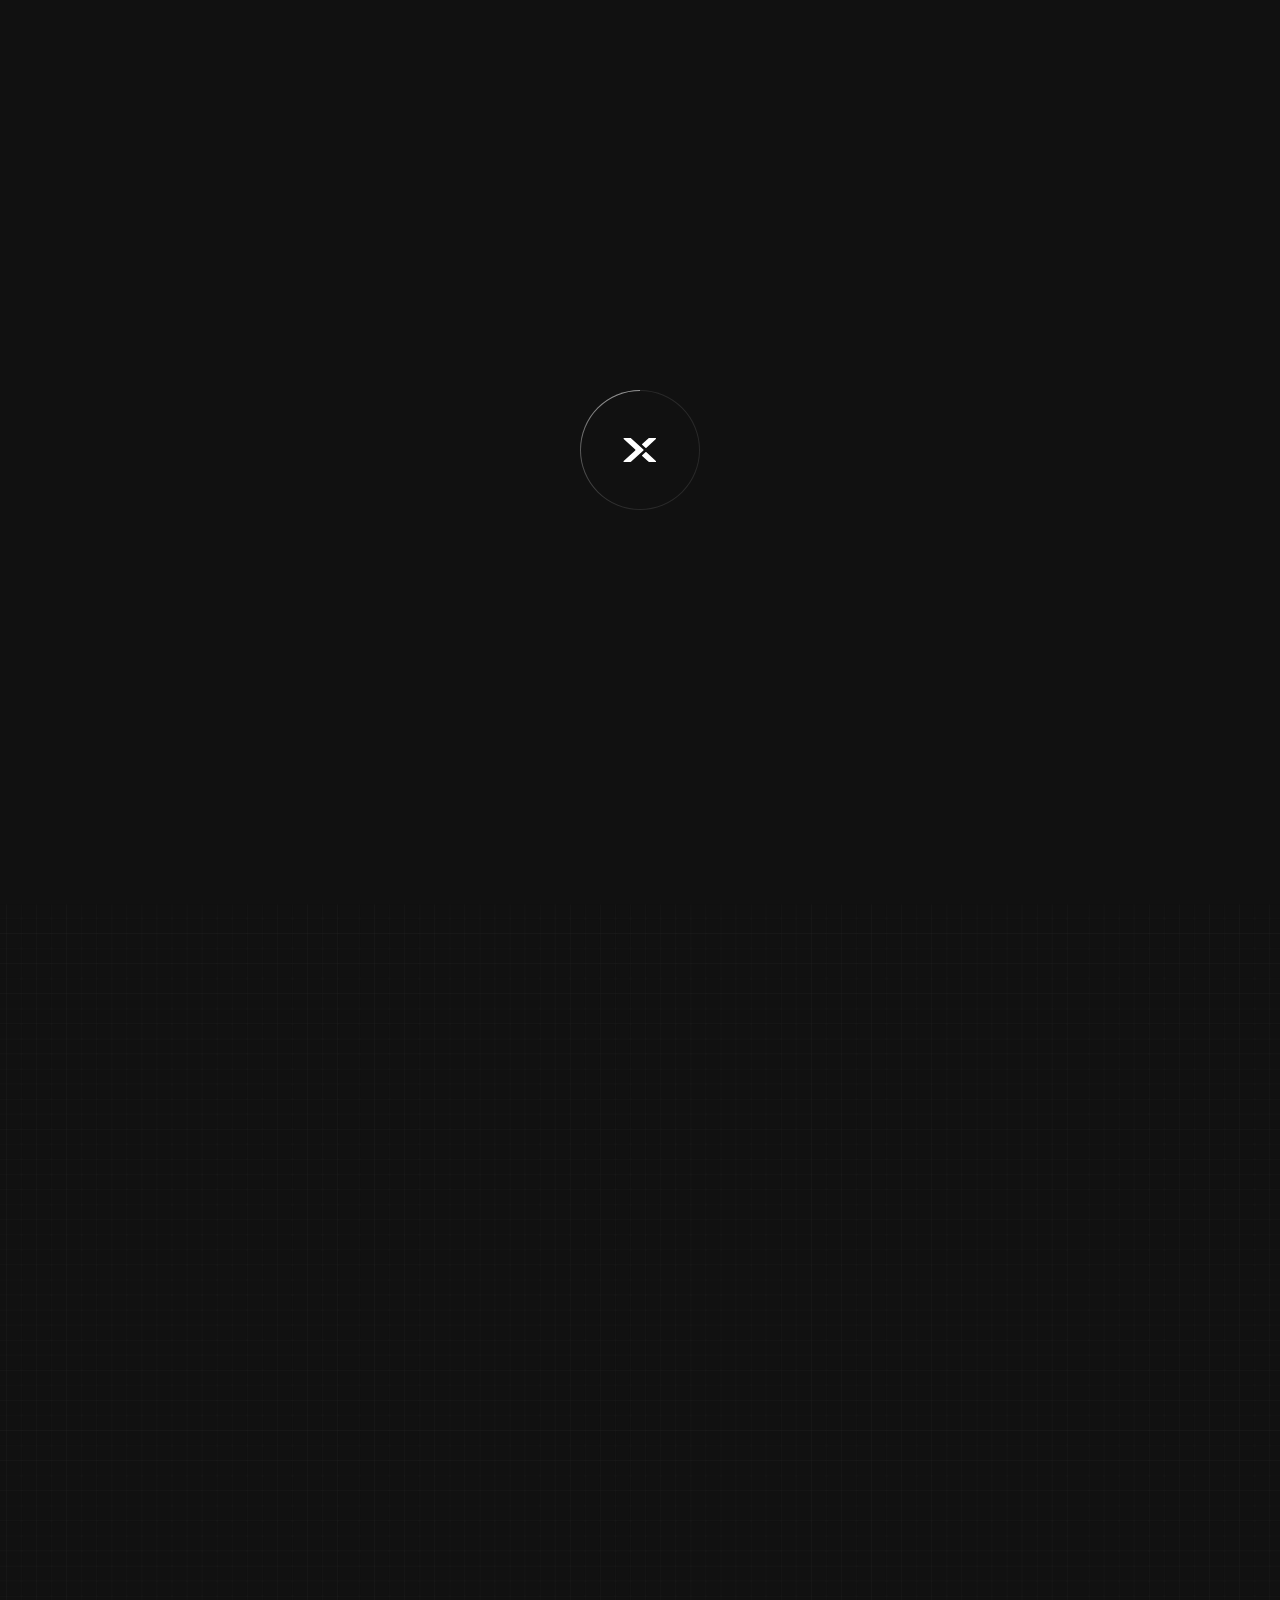
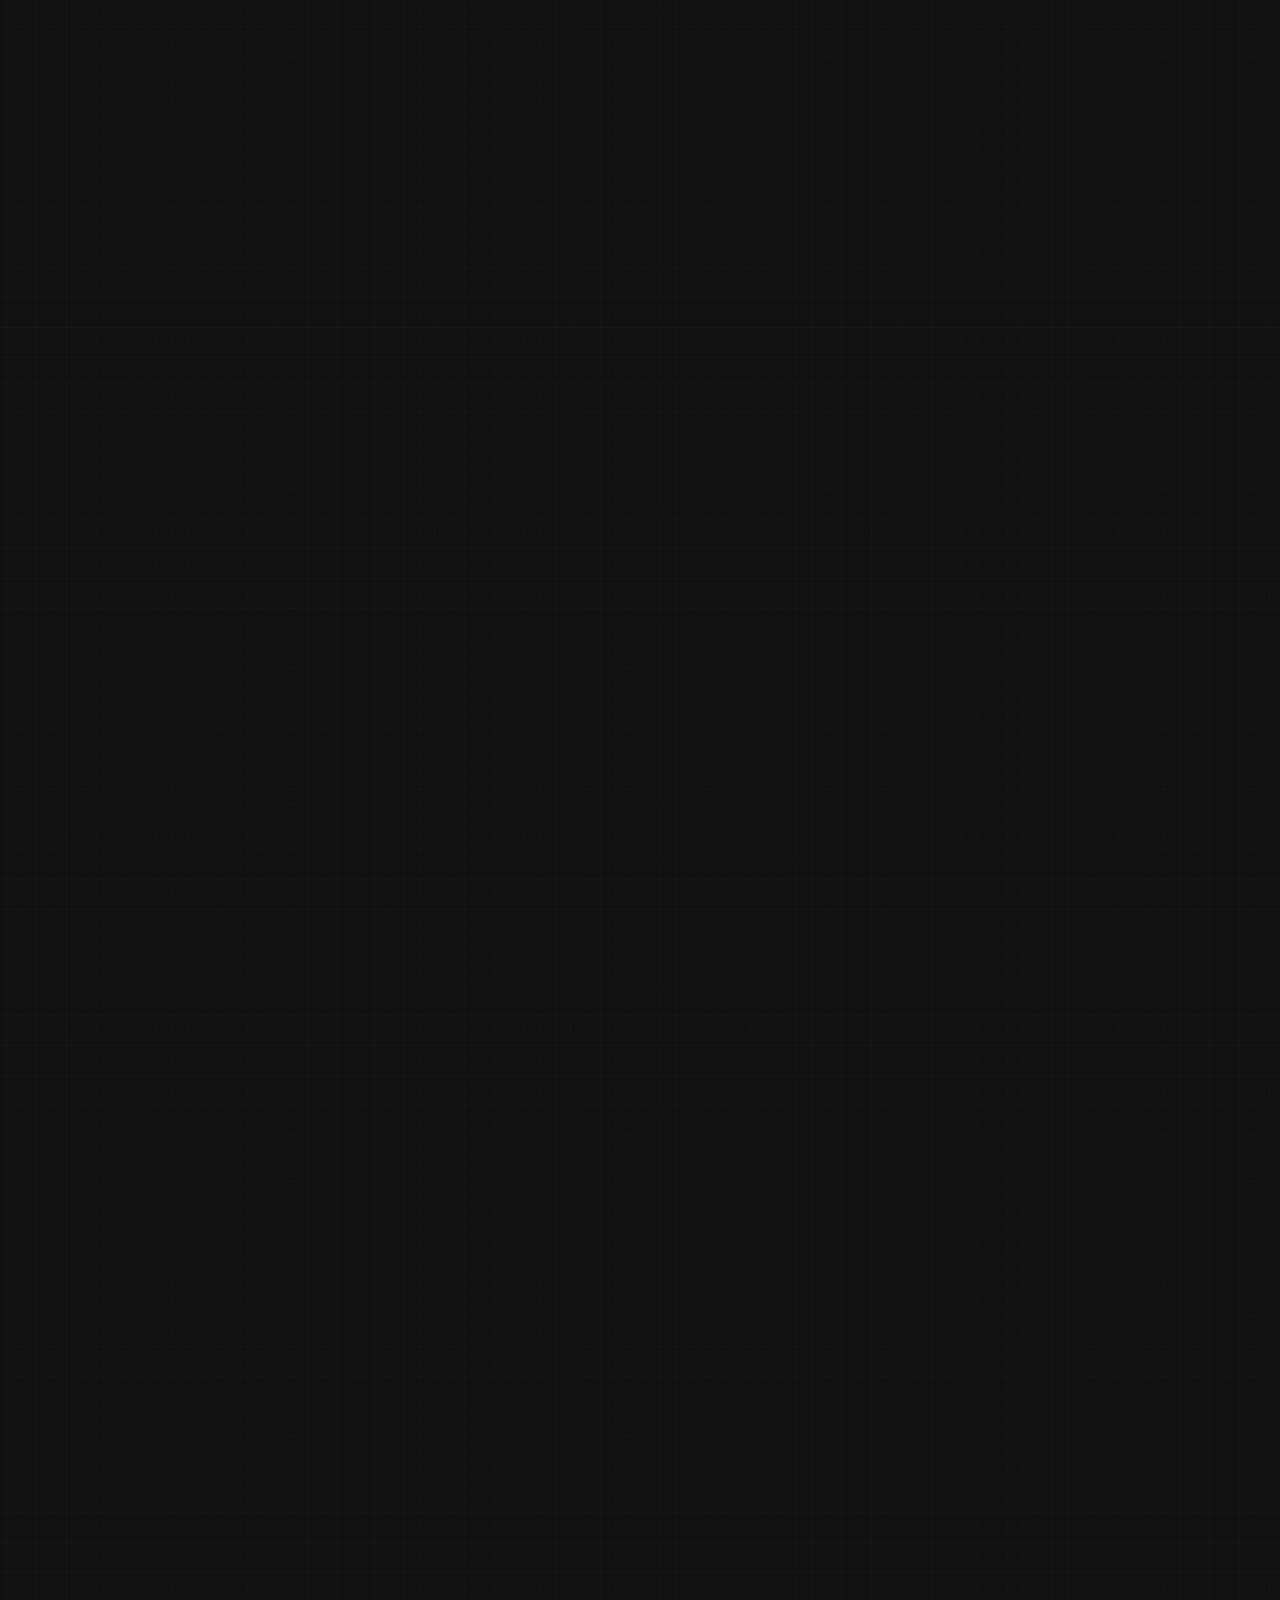
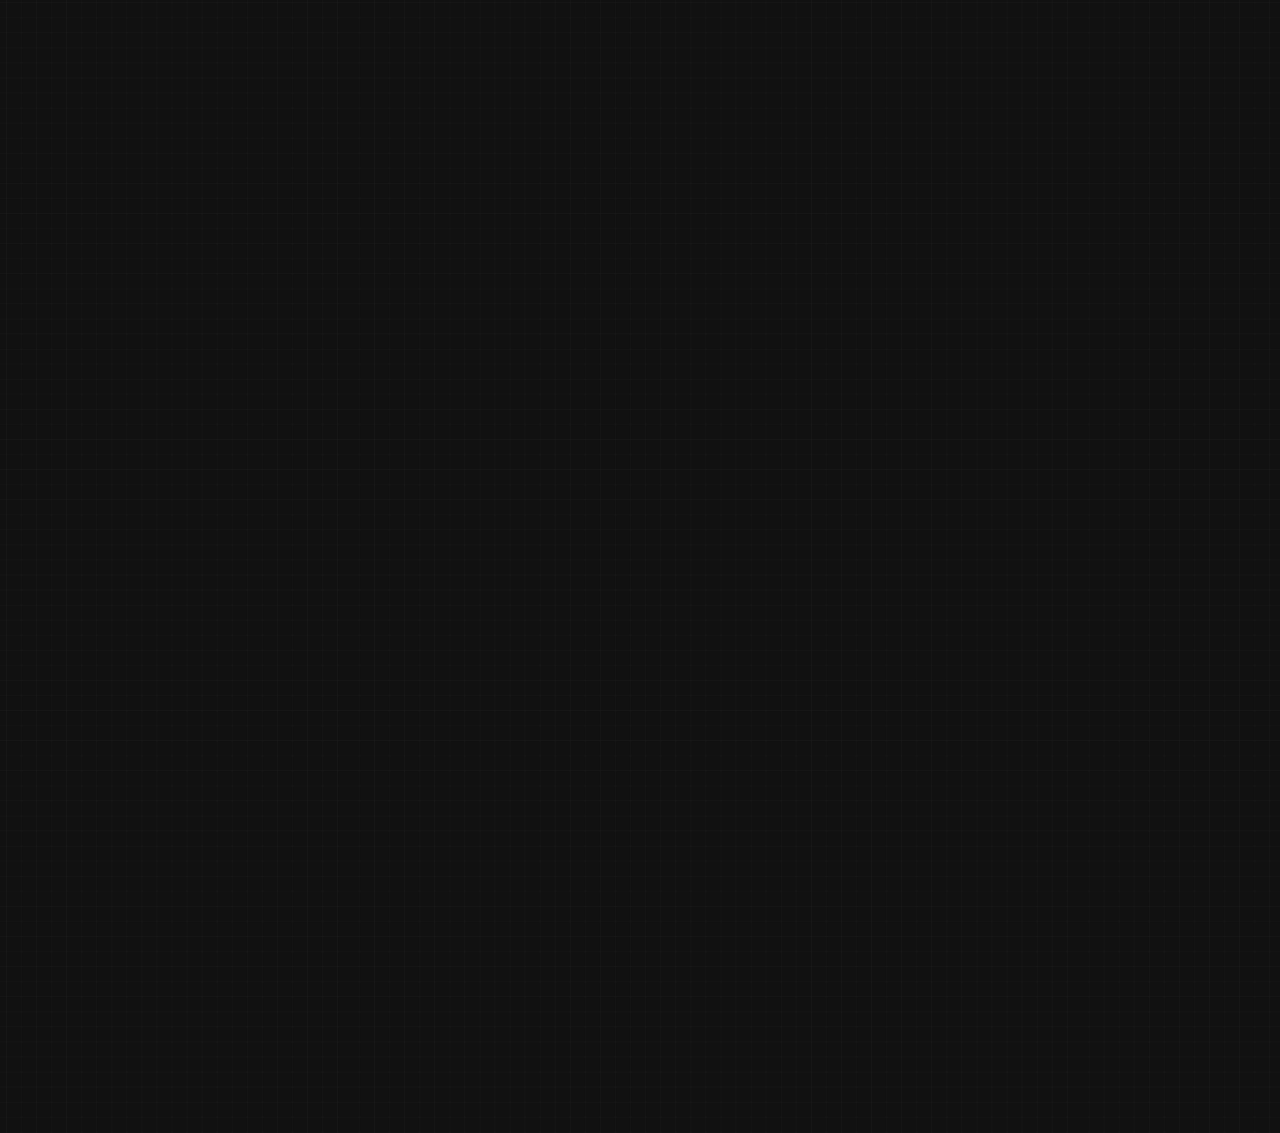
<file: hfm.html>
<!DOCTYPE html>
<html lang="en">
<head>
    <meta charset="UTF-8">
    <meta http-equiv="X-UA-Compatible" content="IE=edge">
    <meta name="viewport" content="width=device-width, initial-scale=1.0">
    <link rel="stylesheet" href="style.css">
    <link rel="stylesheet" href="https://cdnjs.cloudflare.com/ajax/libs/animate.css/4.1.1/animate.min.css"/>
    <title>Hall Of Fame</title>
    <style type="text/css">
      body {
-webkit-font-smoothing: antialiased;
text-rendering: optimizeLegibility;
font-family: "proxima-nova-soft", sans-serif;
-webkit-user-select: none;

}
body .vertical-centered-box {
position: absolute;
width: 100%;
height: 100%;
text-align: center;
}
body .vertical-centered-box:after {
content: '';
display: inline-block;
height: 100%;
vertical-align: middle;
margin-right: -0.25em;
}
body .vertical-centered-box .content {
box-sizing: border-box;
display: inline-block;
vertical-align: middle;
text-align: left;
font-size: 0;
}
* {
transition: all 0.3s;
}
body {
background: #2c2d44;
}
.loader-circle {
position: absolute;
left: 50%;
top: 50%;
width: 120px;
height: 120px;
border-radius: 50%;
box-shadow: inset 0 0 0 1px rgba(255, 255, 255, 0.1);
margin-left: -60px;
margin-top: -60px;
}
.loader-line-mask {
position: absolute;
left: 50%;
top: 50%;
width: 60px;
height: 120px;
margin-left: -60px;
margin-top: -60px;
overflow: hidden;
transform-origin: 60px 60px;
-webkit-mask-image: -webkit-linear-gradient(top, #000000, rgba(0, 0, 0, 0));
animation: rotate 1.2s infinite linear;
}
.loader-line-mask .loader-line {
width: 120px;
height: 120px;
border-radius: 50%;
box-shadow: inset 0 0 0 1px rgba(255, 255, 255, 0.5);
}
#particles-background,
#particles-foreground {
left: -51%;
top: -51%;
width: 202%;
height: 202%;
transform: scale3d(0.5, 0.5, 1);
}
#particles-background {
  background: #111111;
}
@keyframes rotate {
0% {
transform: rotate(0deg);
}
100% {
transform: rotate(360deg);
}
}
@keyframes fade {
0% {
opacity: 1;
}
50% {
opacity: 0.25;
}
}
@keyframes fade-in {
0% {
opacity: 0;
}
100% {
opacity: 1;
}
}
.cursor {
      width: 20px;
      height: 20px;
      border:1px solid white;
      border-radius: 50%;
      position: absolute;
      pointer-events: none;
      transform-origin: center;
      transition: transform 0.2s ease-out;
    }

    @keyframes cursorMove {
      0%, 100% {
        transform: scale(1);
      }
      50% {
        transform: scale(1.5);
      }
    }
    canvas {
  position: fixed;
  top: 0;
  left: 0;
  padding: 0;
  margin: 0;
  z-index: 9999;
  pointer-events: none;
}
</style>
</head>
<body class="bg-cover sm:bg-cover overflow-x-hidden opacity-100 bg-[#111111]" style="background-image: url('./images/gridlines.png');">
    
  <div id="MainLoader" style="opacity: 1;">
    <div id="particles-background" class="vertical-centered-box"></div>
  <div id="particles-foreground" class="vertical-centered-box"></div>
  
  <div class="vertical-centered-box">
    <div class="content">
      <div class="loader-circle"></div>
      <div class="loader-line-mask">
        <div class="loader-line"></div>
      </div>
      <svg width="36px" height="24px" viewBox="0 0 36 24" version="1.1" xmlns="http://www.w3.org/2000/svg" xmlns:xlink="http://www.w3.org/1999/xlink">
        <path d="M8.98885921,23.8523026 C8.8942483,23.9435442 8.76801031,24 8.62933774,24 L2.03198365,24 C1.73814918,24 1.5,23.7482301 1.5,23.4380086 C1.5,23.2831829 1.55946972,23.1428989 1.65570253,23.0416777 L13.2166154,12.4291351 C13.3325814,12.3262031 13.4061076,12.1719477 13.4061076,11.999444 C13.4061076,11.8363496 13.3401502,11.6897927 13.2352673,11.587431 L1.68841087,0.990000249 C1.57298556,0.88706828 1.5,0.733668282 1.5,0.561734827 C1.5,0.251798399 1.73814918,2.85130108e-05 2.03198365,2.85130108e-05 L8.62933774,2.85130108e-05 C8.76855094,2.85130108e-05 8.89532956,0.0561991444 8.98994048,0.148296169 L21.4358709,11.5757407 C21.548593,11.6783875 21.6196864,11.8297916 21.6196864,11.999444 C21.6196864,12.1693815 21.5483227,12.3219261 21.4350599,12.4251432 L8.98885921,23.8523026 Z M26.5774333,23.8384453 L20.1765996,17.9616286 C20.060093,17.8578413 19.9865669,17.703871 19.9865669,17.5310822 C19.9865669,17.3859509 20.0390083,17.2536506 20.1246988,17.153855 L23.4190508,14.1291948 C23.5163648,14.0165684 23.6569296,13.945571 23.8131728,13.945571 C23.9602252,13.945571 24.0929508,14.0082997 24.1894539,14.1092357 L33.861933,22.9913237 C33.9892522,23.0939706 34.0714286,23.2559245 34.0714286,23.4381226 C34.0714286,23.748059 33.8332794,23.9998289 33.5394449,23.9998289 L26.9504707,23.9998289 C26.8053105,23.9998289 26.6733958,23.9382408 26.5774333,23.8384453 Z M26.5774333,0.161098511 C26.6733958,0.0615881034 26.8053105,0 26.9504707,0 L33.5394449,0 C33.8332794,0 34.0714286,0.251769886 34.0714286,0.561706314 C34.0714286,0.743904453 33.9892522,0.905573224 33.861933,1.00822006 L24.1894539,9.89030807 C24.0929508,9.99152926 23.9602252,10.0542579 23.8131728,10.0542579 C23.6569296,10.0542579 23.5163648,9.98354562 23.4190508,9.87063409 L20.1246988,6.8459739 C20.0390083,6.74617837 19.9865669,6.613878 19.9865669,6.46874677 C19.9865669,6.29624305 20.060093,6.14198767 20.1765996,6.03848544 L26.5774333,0.161098511 Z" fill="#FFFFFF"></path>
      </svg>
    </div>
  </div>
  </div>

  <div id="main-hfm" style="opacity: 0;">
    <canvas class="js--canvas md:flex"></canvas>
    <nav class=" relative animate__animated animate__fadeInUp animate__slower sticky z-50">
        <div class="container mx-1 md:mx-10 flex items-center bg-[#111111] h-20 w-full">
          <a href="index.html" class="flex items-center text-white">
            <img src="./images/QXA LOGO.png" alt="Your Logo" class="w-full 2xl:w-52 h-8 mr-2 mt-3">
          </a>
          <ul class="hidden md:flex gap-16 md:ml-72">
            <a href="index.html" class="text-white hover:font-bold transition">Home</a>
            <a href="hfm.html" class="text-white hover:font-bold transition">Hall of Fame</a>
            <a href="articles.html" class="text-white hover:font-bold transition">Articles</a>
            <a href="contactUs.html" class="text-white hover:font-bold transition">Contact Us</a>
          </ul>
          
          
          <div class="flex gap-2 ml-auto md:hidden mt-3">
            <a href="https://youtube.com/@QuantumXshield?si=xzSFuHWvwgv167K2"><img src="./images/youtube (4) 1.png" alt="LinkedIn" width="28" height="30" class=""></a>
            <a href="https://www.linkedin.com/company/quantum-x-shield/"><img src="./images/linkedin (2).png" alt="LinkedIn" width="25"></a>
            <a href="https://www.instagram.com/quantum_x_shield/"><img src="./images/instagram (4).png" alt="Instagram" width="25"></a>
            <a href="https://twitter.com/QuantumXShield"><img src="./images/twitter.png" alt="Twitter" width="25"></a>
          </div>
      </nav>


      <section class="">

        
        <h1 class="text-white text-center text-3xl font-bold mt-10 animate__animated animate__zoomIn animate__slower">HALL OF FAME</h1>

        <div class="mt-20 animate__animated animate__fadeInDown animate__slower">
            <h2 class="text-white text-center text-xl font-bold animate__animated animate__zoomIn animate__slower">Responsible Disclosure Programme</h2>
            <div class="border border-gray-500 mt-10 m-6 md:m-20 p-5">
               <p class="text-white">We take the security of our systems, products, our employees and customers information seriously, and we value the security community. We appreciate and encourage security researchers to contact us to report potential vulnerabilities identified in any product, system, or asset belonging to Quantum X Shield Inc., its affiliates and subsidiaries (together referred to herein as 'Quantum X Shield' or 'we'/'us'/'our'). If you believe you have identified a potential security vulnerability, please submit it to our Responsible Disclosure Programme.</p> 
            </div>
        </div>


        <div class="mt-20 animate__animated animate__zoomIn animate__slower">
            <h2 class="text-white text-center text-xl font-bold">Responsible Disclosure Programme Guidelines</h2>
            <div class="border border-gray-500 mt-10 m-6  md:m-20 p-5">
               <p class="text-white">We require that all researchers:<br>
                ● Make every effort to avoid privacy violations, degradation of user experience, disruption to production systems, and destruction of data during security testing;<br>
                ● Do not engage in any activity that can potentially or actually cause harm to Quantum X Shield, our customers, or our employees;<br>
                ● Do not initiate any fraudulent financial transactions;<br>
                ● Do not store, share, compromise or destroy Quantum X Shield or customer data. If Personally Identifiable Information (PII) is encountered, you should immediately halt your activity, purge related data from your system, and immediately contact Quantum X Shield. This step protects any potentially vulnerable data, and you;<br>
                ● Do not engage in any activity that violates (a) European, federal or state laws or regulations or (b) the laws or regulations of any country where (i) data, assets or systems reside, (ii) data traffic is routed or (iii) the researcher is conducting research activity;<br>
                ● Perform research only within the scope set out below;<br>
                ● Use the identified communication channels to report vulnerability information to us; and<br>
                ● Keep information about any vulnerabilities you have discovered confidential between yourself and Quantum X Shield.</p> 
            </div>
        </div>

        <div class="mt-20">
            <h2 class="text-white text-center text-xl font-bold">If you follow these guidelines when reporting an issue to us, we commit to:</h2>
            <div class="border border-gray-500 mt-10 m-6 md:m-20 p-5">
               <p class="text-white">●Not pursue or support any legal action related to your research;<br>
                ● Work with you to understand and resolve the issue quickly (including an initial confirmation of your report within 5 business days of submission);<br>
                ● Recognise your contribution on our Security Researcher Hall of Fame, if you are the first to report the issue and we make a code or configuration change based on the issue.
                </p> 
            </div>
        </div>


        <div class="mt-20">
            <h2 class="text-white text-center text-xl font-bold">Disclosure Policy</h2>
            <div class="border border-gray-500 mt-10 m-6 md:m-20 p-5">
               <p class="text-white">● Let us know as soon as possible upon discovery of a potential security issue, and we will make every effort to quickly resolve the issue;<br>
                ● Provide us a reasonable amount of time to resolve the issue before any disclosure to the public or a third party;<br>
                ● Make a good faith effort to avoid privacy violations, destruction of data, and interruption or degradation of our service. Only interact withaccounts you own or with explicit permission of the account</p> 
            </div>
        </div>

        <div class="mt-20">
            <h2 class="text-white text-center text-xl font-bold">Our Focus Is On</h2>
            <div class="border border-gray-500 mt-10 m-6 md:m-20 p-5">
               <p class="text-white">● Strong auth (sign-in, sessions, OAuth, account recovery)<br>
                ●  Access control (bypasses, faults, CSRF, etc) <br>
                ●  Injection prevention (SQL, XSS, method args, etc) <br>
                ●  For Quantum x Shield only: potential privacy leaks, such as bypasses of our spy pixel blocking features or any other leak enabled by any of the Quantum x Shield features. Concatenating bugs to increase the attack scenario is encouraged</p> 
            </div>
        </div>

        <div class="mt-20">
            <h2 class="text-white text-center text-xl font-bold">This is out of scope for all our Site</h2>
            <div class="border border-gray-500 mt-10 m-6 md:m-20 p-5">
               <p class="text-white">●  Best practices concerns (we require evidence of a security vulnerability)<br>
                ●  The output of automated scanners without explanation)<br>
                ●  Missing cookie flags on non-security sensitive cookies<br>
                ●  Missing security headers not related to a security vulnerability<br>
                ●  Reports of insecure SSL/TLS ciphers unless you have a working proof of concept<br>
                ●  Banner grabbing issues to figure out the stack we use or software version disclosure<br>
                ●  Disclosure of known public files or directories, (e.g. robots.txt)<br>
                ●  Reports of spam<br>
                ●  HSTS or CSP headers<br>
                ●  Reflected File Download (RFD)</p> 
            </div>
        </div>

        <div class="mt-20">
            <h2 class="text-white text-center text-xl font-bold">Quantum x Shield Commitment</h2>
            <div class="border border-gray-500 mt-10 m-6 md:m-20 p-5">
               <p class="text-white">We review all submissions. Quantum x Shield policy is to investigate all reported security vulnerabilities and resolve all legitimate issues. We make every effort to respond within 1 week upon receipt of a vulnerability report. We will follow up via email after the initial review with our finding</p> 
            </div>
        </div>

        <div class="mt-20">
            <h2 class="text-white text-center text-xl font-bold">Reward Eligibility</h2>
            <div class="border border-gray-500 mt-10 m-6 md:m-20 p-5">
               <p class="text-white">Be the first to identify the issue. We receive issues from several security researchers so it is possible the issue you are reporting has already been reported to us. Follow all of the rules set forth in this document. The report must describe an attack scenario and a real risk for a user.
                If you have any questions please write to us:</p> 
                <p class="text-[#7CB7FF] text-center">security@quantum x shield.com
                </p>
            </div>
        </div>

        <div class="mt-20">
            <h2 class="text-white text-center text-xl font-bold">Submission Process</h2>
            <div class="border border-gray-500 mt-10 m-6 md:m-20 p-5">
                <p class="text-[#7CB7FF] text-center">security@quantum x shield.com
                </p>
               <p class="text-white">If you find a security vulnerability, please submit an email to the above link and include the following information:<br>

                ●  Step-by-step instructions of how to reproduce the issue.<br>
              
                ●  Screenshots or a screen-recording (video) of the steps to reproduce the issue.<br>
              
                ●  Include descriptive text with the video or screenshots.<br>
              
                ●  Define the vulnerability and how it can be used to compromise security.<br>
              
                ●  Provide a link to the relevant OWASP page for the submitted issue.<br>
              
                ●  Suggestion on how to remedy the issue..</p> 
            </div>
        </div>

        <div class="mt-20">
            <h2 class="text-white text-center text-xl font-bold">Hall Of Fame</h2>
            <div class="border border-gray-500 mt-10 m-6 md:m-20 p-5">
               <p class="text-white">4. Hall of fame

                We would like to thank all persons who make a responsible disclosure to us and recognize their valuable contribution in increasing the security of our products and services for our benefit and for the benefit of our customers by featuring those contributors in our hall of fame.</p> 
            </div>
        </div>

        <div class="flex flex-col items-center mb-10">
          <a href="hall_of_fame.html">
              <h2 class="bg-gray-800 text-white mt-10 mb-5 py-2 px-4 rounded-full inline-block text-center">GO TO THE HALL OF FAME</h2>
          </a>
          <!-- <img src="./images/Ellipse 101.png" alt=""> -->
      </div>
      

        <div class="fixed bottom-4 left-0 right-0 flex justify-center items-center">
          <div class="flex bg-[#4E4E4E] rounded-full p-4 w-64 md:hidden">
            <a href="index.html" class="text-white w-full"><img src="./images/Vector.png" width="22" class="ml-2 opacity-40"></a>
            <a href="hfm.html" class="text-white w-full"><img src="./images/trophy.png" width="23" class="ml-4 opacity-100"></a>
            <a href="articles.html" class="text-white w-full"><img src="./images/Vector (1).png" width="22" class="ml-7 opacity-40"></a>
            <a href="contactUs.html" class="text-white w-full"><img src="./images/form (1).png" width="23" class="ml-7 opacity-40"></a> 
          </div>
          </div>
</section>
        <section class="">
            <div class="border-t bg-black items-center md:w-[700px] mt-2 sm:w-[600px] md:ml-20 hidden"></div>
      
            <div class="flex flex-col md:flex-row md:ml-10">
              <div class="mt-20 flex gap-5 text-[12px] ml-10">
                <img src="./images/DSGFHG.png" alt="">
                <p class="text-white">ADDRESS: PUNE, MAHARASHTRA</p>
              </div>
              <div class="mt-20 flex gap-5 text-[12px] ml-10">
                <img src="./images/DSGFHG.png" alt="">
                <p class="text-white">CONTACT: +91 7776869608</p>
              </div>
              <div class="mt-20 flex gap-5 text-[12px] ml-10">
                <img src="./images/DSGFHG.png" alt="">
                <p class="text-white">support@quantumxshield.com</p>
              </div>
            </div>
          </section>
          
          
      
          <section class="mt-10">
            <div class="hidden md:flex">
              <div class="">
                <div class="flex mt-4">
                  <img src="./images/DSGFHG.png" alt="" class="opacity-25 ml-20">
                  <p class="text-white ml-7">HOME</p>
                </div>
                <div class="flex mt-4">
                  <img src="./images/DSGFHG.png" alt="" class="opacity-25 ml-20">
                  <p class="text-white ml-7">ARTICLES</p>
                </div>
                <div class="flex mt-4">
                  <img src="./images/DSGFHG.png" alt="" class="opacity-25 ml-20">
                  <p class="text-white ml-7">CONTACT US</p>
                </div>
              </div>
      
             <div class="flex mt-5 gap-5 ml-auto mr-28">
              <a href="https://youtube.com/@QuantumXshield?si=xzSFuHWvwgv167K2"><img src="./images/youtube (4) 1.png" alt="LinkedIn" width="28" height="30" class=""></a>
              <a href="https://www.linkedin.com/company/quantum-x-shield/"><img src="./images/linkedin (2).png" alt="LinkedIn" width="25"></a>
              <a href="https://www.instagram.com/quantum_x_shield/"><img src="./images/instagram (4).png" alt="Instagram" width="25"></a>
              <a href="https://twitter.com/QuantumXShield"><img src="./images/twitter.png" alt="Twitter" width="25"></a>
             </div>
            </div>
      
      
            <div class="text-center mt-10">
              <p class="text-white text-[10px]">©2023 DESIGNED AND DEVELOPED BY <a href="https://stackblocks.in/" class="font-bold">STACKBLOCKS</a></p>
            </div>
          </section> 
      
      </section>

      </div>

      <script type="text/javascript">
        var loader = document.getElementById("MainLoader");
      var mainBox = document.getElementById("main-hfm");
      
      window.addEventListener('load', function() {
          
          setTimeout(function() {
              loader.style.opacity = 0;
              mainBox.style.opacity = 1;
          }, 1000);
      });
      window.onscroll = function() {
    myFunction();
  };

  var navbar = document.querySelector("nav");
  var sticky = navbar.offsetTop;

  function myFunction() {
    if (window.pageYOffset >= sticky) {
      navbar.classList.add("fixed", "top-0", "animate__animated", "animate__fadeInUp", "animate__slower");
    } else {
      navbar.classList.remove("fixed", "top-0", "animate__animated", "animate__fadeInUp", "animate__slower");
    }
  }
  const cursor = document.querySelector('.cursor');

document.addEventListener('mousemove', (e) => {
  const x = e.clientX - cursor.clientWidth / 2;
  const y = e.clientY - cursor.clientHeight / 2;

  cursor.style.transform = `translate(${x}px, ${y}px) scale(1.5)`;
});

document.addEventListener('mouseleave', () => {
  cursor.style.transform = 'scale(1)';
});
function funMouse() {
  
  
  
  
  // get canvas
  const canvas = document.querySelector(".js--canvas");
  const canvasContext = canvas.getContext("2d");

  
  
  
  // set canvas size
  let canvasWidth = (canvas.width = window.innerWidth);
  let canvasHeight = (canvas.height = window.innerHeight);

  
  
  
  // get mouse position
  let mouseX = canvasWidth / 2;
  let mouseY = canvasHeight / 2;

  
  
  
  // create circles
  let circle = {
    radius: 12,
    lastX: mouseX,
    lastY: mouseY
  };

  let miniCircle = {
    radius: 3,
    lastX: mouseX,
    lastY: mouseY
  };

  
  
  
  // get all data-hover elements
  // obvi this is better one a web page with more than one anchor tag
  const elements = [...document.querySelectorAll("a")];

  
  
  
  // resize canvas function
  var resizeCanvas = function resizeCanvas() {
    canvasWidth = canvas.width = window.innerWidth;
    canvasHeight = canvas.height = window.innerHeight;
  };

  
  
  
  // create var holding mouseRender function
  var mouseRender = function mouseRender() {
    
    
    // clear canvas so no colours or styles overlap
    canvasContext.clearRect(0, 0, canvasWidth, canvasHeight);

    
    // get circles x-coordinate and y-coordinate based on mouse coordinates
    // the small circle has a slight delay due to the last parms passed
    circle.lastX = lerp(circle.lastX, mouseX, 0.5);
    circle.lastY = lerp(circle.lastY, mouseY, 0.5);
    
    miniCircle.lastX = lerp(miniCircle.lastX, mouseX, 0.1);
    miniCircle.lastY = lerp(miniCircle.lastY, mouseY, 0.1);

    
    // create first circle
    canvasContext.beginPath();
    canvasContext.arc(
      circle.lastX,
      circle.lastY,
      circle.radius,
      0,
      Math.PI * 2,
      false
    );
    canvasContext.lineWidth = 2;
    canvasContext.strokeStyle = "white";
    canvasContext.stroke();
    canvasContext.closePath();

    
    // create small/second circle
    canvasContext.beginPath();
    canvasContext.arc(
      miniCircle.lastX,
      miniCircle.lastY,
      miniCircle.radius,
      0,
      Math.PI * 2,
      false
    );
    canvasContext.fillStyle = "white";
    canvasContext.fill();
    canvasContext.closePath();

    
    // render/draw mouse by calling requestAnimationFrame() and passing itself through
    requestAnimationFrame(mouseRender);
  };

  
  
  
  // mouseInit function
  var mouseInit = function mouseInit() {
    
    
    // render/draw mouse by calling requestAnimationFrame() and passing mouseRender
    requestAnimationFrame(mouseRender);

    
    // on mouse move update coordinates
    window.addEventListener("mousemove", function (e) {
      mouseX = e.clientX;
      mouseY = e.clientY;
    });

    
    // update canvas size on window resize
    window.addEventListener("resize", resizeCanvas, false);

    
    // style mouse on hover function
    function on() {
      canvasContext.clearRect(0, 0, canvasWidth, canvasHeight);
      canvasContext.beginPath();
      canvasContext.arc(
        circle.lastX,
        circle.lastY,
        circle.radius,
        0,
        Math.PI * 2,
        false
      );
      canvasContext.lineWidth = 3;
      canvasContext.strokeStyle = "#7BE524";
      canvasContext.stroke();
      canvasContext.closePath();

      requestAnimationFrame(on);
    }

    
    // style mouse off hover
    // should be the same are prior to any hover
    // i noticed if i don't do this then the on styles will stay even after hover
    function off() {
      canvasContext.clearRect(0, 0, canvasWidth, canvasHeight);
      canvasContext.beginPath();
      canvasContext.arc(
        circle.lastX,
        circle.lastY,
        circle.radius,
        0,
        Math.PI * 2,
        false
      );
      canvasContext.lineWidth = 2;
      canvasContext.strokeStyle = "white";
      canvasContext.stroke();
      canvasContext.closePath();

      canvasContext.beginPath();
      canvasContext.arc(
        miniCircle.lastX,
        miniCircle.lastY,
        miniCircle.radius,
        0,
        Math.PI * 2,
        false
      );
      canvasContext.fillStyle = "white";
      canvasContext.fill();
      canvasContext.closePath();

      requestAnimationFrame(off);
    }

    
    // using TweenMax.min.js by GSAP addin easing for radius for circle
    // https://cdnjs.cloudflare.com/ajax/libs/gsap/1.20.3/TweenMax.min.js
    let tween = TweenMax.to(circle, 0.25, {
      radius: circle.radius * 2.5,
      ease: Power1.easeInOut,
      paused: true
    });

    
    // for each hover element add mouseenter and mouseleave actions
    elements.forEach((el) => {
      el.addEventListener( "mouseenter", () => { on(); }, false );
      el.addEventListener( "mouseleave", () => { off(); }, false );
      el.addEventListener( "mouseenter", () => { tween.play(); }, false );
      el.addEventListener( "mouseleave", () => { tween.reverse(); }, false );
    });
  };

  
  // tbh this is from ReGGae's pen that is added in the html comment at the top
  // from my understanding it does a bunch of math to figure out a smooth position update, including the delay on the mini circle
  // my [very poor] translation of this math:
  // shape.lastX = lerp(shape.lastX, mouseX, delay);
  // above === below
  // return (1 - delay) * shape.lastX + delay * mouseX;
  var lerp = function lerp(a, b, n) {
    return (1 - n) * a + n * b;
  };

  
  //init the mouse function
  mouseInit();
}


// run fun mouse to have this cursor
funMouse();

          </script>
          <script type="text/javascript" src="./loader.js"></script>
    
</body>
</html>
</file>
<file: style.css>
/*
! tailwindcss v3.3.4 | MIT License | https://tailwindcss.com
*/

/*
1. Prevent padding and border from affecting element width. (https://github.com/mozdevs/cssremedy/issues/4)
2. Allow adding a border to an element by just adding a border-width. (https://github.com/tailwindcss/tailwindcss/pull/116)
*/

*,
::before,
::after {
  box-sizing: border-box;
  /* 1 */
  border-width: 0;
  /* 2 */
  border-style: solid;
  /* 2 */
  border-color: #e5e7eb;
  /* 2 */
}

::before,
::after {
  --tw-content: '';
}

/*
1. Use a consistent sensible line-height in all browsers.
2. Prevent adjustments of font size after orientation changes in iOS.
3. Use a more readable tab size.
4. Use the user's configured `sans` font-family by default.
5. Use the user's configured `sans` font-feature-settings by default.
6. Use the user's configured `sans` font-variation-settings by default.
*/

html {
  line-height: 1.5;
  /* 1 */
  -webkit-text-size-adjust: 100%;
  /* 2 */
  -moz-tab-size: 4;
  /* 3 */
  -o-tab-size: 4;
     tab-size: 4;
  /* 3 */
  font-family: ui-sans-serif, system-ui, -apple-system, BlinkMacSystemFont, "Segoe UI", Roboto, "Helvetica Neue", Arial, "Noto Sans", sans-serif, "Apple Color Emoji", "Segoe UI Emoji", "Segoe UI Symbol", "Noto Color Emoji";
  /* 4 */
  font-feature-settings: normal;
  /* 5 */
  font-variation-settings: normal;
  /* 6 */
}

/*
1. Remove the margin in all browsers.
2. Inherit line-height from `html` so users can set them as a class directly on the `html` element.
*/

body {
  margin: 0;
  /* 1 */
  line-height: inherit;
  /* 2 */
}

/*
1. Add the correct height in Firefox.
2. Correct the inheritance of border color in Firefox. (https://bugzilla.mozilla.org/show_bug.cgi?id=190655)
3. Ensure horizontal rules are visible by default.
*/

hr {
  height: 0;
  /* 1 */
  color: inherit;
  /* 2 */
  border-top-width: 1px;
  /* 3 */
}

/*
Add the correct text decoration in Chrome, Edge, and Safari.
*/

abbr:where([title]) {
  -webkit-text-decoration: underline dotted;
          text-decoration: underline dotted;
}

/*
Remove the default font size and weight for headings.
*/

h1,
h2,
h3,
h4,
h5,
h6 {
  font-size: inherit;
  font-weight: inherit;
}

/*
Reset links to optimize for opt-in styling instead of opt-out.
*/

a {
  color: inherit;
  text-decoration: inherit;
}

/*
Add the correct font weight in Edge and Safari.
*/

b,
strong {
  font-weight: bolder;
}

/*
1. Use the user's configured `mono` font family by default.
2. Correct the odd `em` font sizing in all browsers.
*/

code,
kbd,
samp,
pre {
  font-family: ui-monospace, SFMono-Regular, Menlo, Monaco, Consolas, "Liberation Mono", "Courier New", monospace;
  /* 1 */
  font-size: 1em;
  /* 2 */
}

/*
Add the correct font size in all browsers.
*/

small {
  font-size: 80%;
}

/*
Prevent `sub` and `sup` elements from affecting the line height in all browsers.
*/

sub,
sup {
  font-size: 75%;
  line-height: 0;
  position: relative;
  vertical-align: baseline;
}

sub {
  bottom: -0.25em;
}

sup {
  top: -0.5em;
}

/*
1. Remove text indentation from table contents in Chrome and Safari. (https://bugs.chromium.org/p/chromium/issues/detail?id=999088, https://bugs.webkit.org/show_bug.cgi?id=201297)
2. Correct table border color inheritance in all Chrome and Safari. (https://bugs.chromium.org/p/chromium/issues/detail?id=935729, https://bugs.webkit.org/show_bug.cgi?id=195016)
3. Remove gaps between table borders by default.
*/

table {
  text-indent: 0;
  /* 1 */
  border-color: inherit;
  /* 2 */
  border-collapse: collapse;
  /* 3 */
}

/*
1. Change the font styles in all browsers.
2. Remove the margin in Firefox and Safari.
3. Remove default padding in all browsers.
*/

button,
input,
optgroup,
select,
textarea {
  font-family: inherit;
  /* 1 */
  font-feature-settings: inherit;
  /* 1 */
  font-variation-settings: inherit;
  /* 1 */
  font-size: 100%;
  /* 1 */
  font-weight: inherit;
  /* 1 */
  line-height: inherit;
  /* 1 */
  color: inherit;
  /* 1 */
  margin: 0;
  /* 2 */
  padding: 0;
  /* 3 */
}

/*
Remove the inheritance of text transform in Edge and Firefox.
*/

button,
select {
  text-transform: none;
}

/*
1. Correct the inability to style clickable types in iOS and Safari.
2. Remove default button styles.
*/

button,
[type='button'],
[type='reset'],
[type='submit'] {
  -webkit-appearance: button;
  /* 1 */
  background-color: transparent;
  /* 2 */
  background-image: none;
  /* 2 */
}

/*
Use the modern Firefox focus style for all focusable elements.
*/

:-moz-focusring {
  outline: auto;
}

/*
Remove the additional `:invalid` styles in Firefox. (https://github.com/mozilla/gecko-dev/blob/2f9eacd9d3d995c937b4251a5557d95d494c9be1/layout/style/res/forms.css#L728-L737)
*/

:-moz-ui-invalid {
  box-shadow: none;
}

/*
Add the correct vertical alignment in Chrome and Firefox.
*/

progress {
  vertical-align: baseline;
}

/*
Correct the cursor style of increment and decrement buttons in Safari.
*/

::-webkit-inner-spin-button,
::-webkit-outer-spin-button {
  height: auto;
}

/*
1. Correct the odd appearance in Chrome and Safari.
2. Correct the outline style in Safari.
*/

[type='search'] {
  -webkit-appearance: textfield;
  /* 1 */
  outline-offset: -2px;
  /* 2 */
}

/*
Remove the inner padding in Chrome and Safari on macOS.
*/

::-webkit-search-decoration {
  -webkit-appearance: none;
}

/*
1. Correct the inability to style clickable types in iOS and Safari.
2. Change font properties to `inherit` in Safari.
*/

::-webkit-file-upload-button {
  -webkit-appearance: button;
  /* 1 */
  font: inherit;
  /* 2 */
}

/*
Add the correct display in Chrome and Safari.
*/

summary {
  display: list-item;
}

/*
Removes the default spacing and border for appropriate elements.
*/

blockquote,
dl,
dd,
h1,
h2,
h3,
h4,
h5,
h6,
hr,
figure,
p,
pre {
  margin: 0;
}

fieldset {
  margin: 0;
  padding: 0;
}

legend {
  padding: 0;
}

ol,
ul,
menu {
  list-style: none;
  margin: 0;
  padding: 0;
}

/*
Reset default styling for dialogs.
*/

dialog {
  padding: 0;
}

/*
Prevent resizing textareas horizontally by default.
*/

textarea {
  resize: vertical;
}

/*
1. Reset the default placeholder opacity in Firefox. (https://github.com/tailwindlabs/tailwindcss/issues/3300)
2. Set the default placeholder color to the user's configured gray 400 color.
*/

input::-moz-placeholder, textarea::-moz-placeholder {
  opacity: 1;
  /* 1 */
  color: #9ca3af;
  /* 2 */
}

input::placeholder,
textarea::placeholder {
  opacity: 1;
  /* 1 */
  color: #9ca3af;
  /* 2 */
}

/*
Set the default cursor for buttons.
*/

button,
[role="button"] {
  cursor: pointer;
}

/*
Make sure disabled buttons don't get the pointer cursor.
*/

:disabled {
  cursor: default;
}

/*
1. Make replaced elements `display: block` by default. (https://github.com/mozdevs/cssremedy/issues/14)
2. Add `vertical-align: middle` to align replaced elements more sensibly by default. (https://github.com/jensimmons/cssremedy/issues/14#issuecomment-634934210)
   This can trigger a poorly considered lint error in some tools but is included by design.
*/

img,
svg,
video,
canvas,
audio,
iframe,
embed,
object {
  display: block;
  /* 1 */
  vertical-align: middle;
  /* 2 */
}

/*
Constrain images and videos to the parent width and preserve their intrinsic aspect ratio. (https://github.com/mozdevs/cssremedy/issues/14)
*/

img,
video {
  max-width: 100%;
  height: auto;
}

/* Make elements with the HTML hidden attribute stay hidden by default */

[hidden] {
  display: none;
}

*, ::before, ::after {
  --tw-border-spacing-x: 0;
  --tw-border-spacing-y: 0;
  --tw-translate-x: 0;
  --tw-translate-y: 0;
  --tw-rotate: 0;
  --tw-skew-x: 0;
  --tw-skew-y: 0;
  --tw-scale-x: 1;
  --tw-scale-y: 1;
  --tw-pan-x:  ;
  --tw-pan-y:  ;
  --tw-pinch-zoom:  ;
  --tw-scroll-snap-strictness: proximity;
  --tw-gradient-from-position:  ;
  --tw-gradient-via-position:  ;
  --tw-gradient-to-position:  ;
  --tw-ordinal:  ;
  --tw-slashed-zero:  ;
  --tw-numeric-figure:  ;
  --tw-numeric-spacing:  ;
  --tw-numeric-fraction:  ;
  --tw-ring-inset:  ;
  --tw-ring-offset-width: 0px;
  --tw-ring-offset-color: #fff;
  --tw-ring-color: rgb(59 130 246 / 0.5);
  --tw-ring-offset-shadow: 0 0 #0000;
  --tw-ring-shadow: 0 0 #0000;
  --tw-shadow: 0 0 #0000;
  --tw-shadow-colored: 0 0 #0000;
  --tw-blur:  ;
  --tw-brightness:  ;
  --tw-contrast:  ;
  --tw-grayscale:  ;
  --tw-hue-rotate:  ;
  --tw-invert:  ;
  --tw-saturate:  ;
  --tw-sepia:  ;
  --tw-drop-shadow:  ;
  --tw-backdrop-blur:  ;
  --tw-backdrop-brightness:  ;
  --tw-backdrop-contrast:  ;
  --tw-backdrop-grayscale:  ;
  --tw-backdrop-hue-rotate:  ;
  --tw-backdrop-invert:  ;
  --tw-backdrop-opacity:  ;
  --tw-backdrop-saturate:  ;
  --tw-backdrop-sepia:  ;
}

::backdrop {
  --tw-border-spacing-x: 0;
  --tw-border-spacing-y: 0;
  --tw-translate-x: 0;
  --tw-translate-y: 0;
  --tw-rotate: 0;
  --tw-skew-x: 0;
  --tw-skew-y: 0;
  --tw-scale-x: 1;
  --tw-scale-y: 1;
  --tw-pan-x:  ;
  --tw-pan-y:  ;
  --tw-pinch-zoom:  ;
  --tw-scroll-snap-strictness: proximity;
  --tw-gradient-from-position:  ;
  --tw-gradient-via-position:  ;
  --tw-gradient-to-position:  ;
  --tw-ordinal:  ;
  --tw-slashed-zero:  ;
  --tw-numeric-figure:  ;
  --tw-numeric-spacing:  ;
  --tw-numeric-fraction:  ;
  --tw-ring-inset:  ;
  --tw-ring-offset-width: 0px;
  --tw-ring-offset-color: #fff;
  --tw-ring-color: rgb(59 130 246 / 0.5);
  --tw-ring-offset-shadow: 0 0 #0000;
  --tw-ring-shadow: 0 0 #0000;
  --tw-shadow: 0 0 #0000;
  --tw-shadow-colored: 0 0 #0000;
  --tw-blur:  ;
  --tw-brightness:  ;
  --tw-contrast:  ;
  --tw-grayscale:  ;
  --tw-hue-rotate:  ;
  --tw-invert:  ;
  --tw-saturate:  ;
  --tw-sepia:  ;
  --tw-drop-shadow:  ;
  --tw-backdrop-blur:  ;
  --tw-backdrop-brightness:  ;
  --tw-backdrop-contrast:  ;
  --tw-backdrop-grayscale:  ;
  --tw-backdrop-hue-rotate:  ;
  --tw-backdrop-invert:  ;
  --tw-backdrop-opacity:  ;
  --tw-backdrop-saturate:  ;
  --tw-backdrop-sepia:  ;
}

.container {
  width: 100%;
}

@media (min-width: 640px) {
  .container {
    max-width: 640px;
  }
}

@media (min-width: 768px) {
  .container {
    max-width: 768px;
  }
}

@media (min-width: 1024px) {
  .container {
    max-width: 1024px;
  }
}

@media (min-width: 1280px) {
  .container {
    max-width: 1280px;
  }
}

@media (min-width: 1536px) {
  .container {
    max-width: 1536px;
  }
}

.collapse {
  visibility: collapse;
}

.fixed {
  position: fixed;
}

.absolute {
  position: absolute;
}

.relative {
  position: relative;
}

.sticky {
  position: sticky;
}

.bottom-4 {
  bottom: 1rem;
}

.left-0 {
  left: 0px;
}

.left-1\/2 {
  left: 50%;
}

.right-0 {
  right: 0px;
}

.top-0 {
  top: 0px;
}

.z-10 {
  z-index: 10;
}

.z-50 {
  z-index: 50;
}

.m-3 {
  margin: 0.75rem;
}

.m-4 {
  margin: 1rem;
}

.m-6 {
  margin: 1.5rem;
}

.mx-1 {
  margin-left: 0.25rem;
  margin-right: 0.25rem;
}

.mx-4 {
  margin-left: 1rem;
  margin-right: 1rem;
}

.mx-auto {
  margin-left: auto;
  margin-right: auto;
}

.mb-10 {
  margin-bottom: 2.5rem;
}

.mb-2 {
  margin-bottom: 0.5rem;
}

.mb-3 {
  margin-bottom: 0.75rem;
}

.mb-36 {
  margin-bottom: 9rem;
}

.mb-4 {
  margin-bottom: 1rem;
}

.mb-5 {
  margin-bottom: 1.25rem;
}

.ml-10 {
  margin-left: 2.5rem;
}

.ml-2 {
  margin-left: 0.5rem;
}

.ml-20 {
  margin-left: 5rem;
}

.ml-4 {
  margin-left: 1rem;
}

.ml-5 {
  margin-left: 1.25rem;
}

.ml-7 {
  margin-left: 1.75rem;
}

.ml-\[120px\] {
  margin-left: 120px;
}

.ml-auto {
  margin-left: auto;
}

.mr-10 {
  margin-right: 2.5rem;
}

.mr-2 {
  margin-right: 0.5rem;
}

.mr-20 {
  margin-right: 5rem;
}

.mr-28 {
  margin-right: 7rem;
}

.mr-52 {
  margin-right: 13rem;
}

.mt-1 {
  margin-top: 0.25rem;
}

.mt-10 {
  margin-top: 2.5rem;
}

.mt-11 {
  margin-top: 2.75rem;
}

.mt-14 {
  margin-top: 3.5rem;
}

.mt-2 {
  margin-top: 0.5rem;
}

.mt-20 {
  margin-top: 5rem;
}

.mt-24 {
  margin-top: 6rem;
}

.mt-3 {
  margin-top: 0.75rem;
}

.mt-36 {
  margin-top: 9rem;
}

.mt-4 {
  margin-top: 1rem;
}

.mt-44 {
  margin-top: 11rem;
}

.mt-5 {
  margin-top: 1.25rem;
}

.mt-6 {
  margin-top: 1.5rem;
}

.mt-7 {
  margin-top: 1.75rem;
}

.mt-8 {
  margin-top: 2rem;
}

.block {
  display: block;
}

.inline-block {
  display: inline-block;
}

.flex {
  display: flex;
}

.inline-flex {
  display: inline-flex;
}

.table {
  display: table;
}

.hidden {
  display: none;
}

.h-20 {
  height: 5rem;
}

.h-5 {
  height: 1.25rem;
}

.h-72 {
  height: 18rem;
}

.h-8 {
  height: 2rem;
}

.h-\[300px\] {
  height: 300px;
}

.h-\[370px\] {
  height: 370px;
}

.h-\[550px\] {
  height: 550px;
}

.h-\[640px\] {
  height: 640px;
}

.h-full {
  height: 100%;
}

.w-20 {
  width: 5rem;
}

.w-64 {
  width: 16rem;
}

.w-72 {
  width: 18rem;
}

.w-80 {
  width: 20rem;
}

.w-9 {
  width: 2.25rem;
}

.w-\[200px\] {
  width: 200px;
}

.w-\[280px\] {
  width: 280px;
}

.w-\[330px\] {
  width: 330px;
}

.w-\[350px\] {
  width: 350px;
}

.w-\[400px\] {
  width: 400px;
}

.w-\[600px\] {
  width: 600px;
}

.w-auto {
  width: auto;
}

.w-full {
  width: 100%;
}

.border-collapse {
  border-collapse: collapse;
}

.origin-top-right {
  transform-origin: top right;
}

.-translate-x-1\/2 {
  --tw-translate-x: -50%;
  transform: translate(var(--tw-translate-x), var(--tw-translate-y)) rotate(var(--tw-rotate)) skewX(var(--tw-skew-x)) skewY(var(--tw-skew-y)) scaleX(var(--tw-scale-x)) scaleY(var(--tw-scale-y));
}

.rotate-180 {
  --tw-rotate: 180deg;
  transform: translate(var(--tw-translate-x), var(--tw-translate-y)) rotate(var(--tw-rotate)) skewX(var(--tw-skew-x)) skewY(var(--tw-skew-y)) scaleX(var(--tw-scale-x)) scaleY(var(--tw-scale-y));
}

.rotate-90 {
  --tw-rotate: 90deg;
  transform: translate(var(--tw-translate-x), var(--tw-translate-y)) rotate(var(--tw-rotate)) skewX(var(--tw-skew-x)) skewY(var(--tw-skew-y)) scaleX(var(--tw-scale-x)) scaleY(var(--tw-scale-y));
}

.transform {
  transform: translate(var(--tw-translate-x), var(--tw-translate-y)) rotate(var(--tw-rotate)) skewX(var(--tw-skew-x)) skewY(var(--tw-skew-y)) scaleX(var(--tw-scale-x)) scaleY(var(--tw-scale-y));
}

.cursor-pointer {
  cursor: pointer;
}

.resize {
  resize: both;
}

.flex-col {
  flex-direction: column;
}

.flex-col-reverse {
  flex-direction: column-reverse;
}

.items-center {
  align-items: center;
}

.justify-center {
  justify-content: center;
}

.gap-16 {
  gap: 4rem;
}

.gap-2 {
  gap: 0.5rem;
}

.gap-20 {
  gap: 5rem;
}

.gap-40 {
  gap: 10rem;
}

.gap-5 {
  gap: 1.25rem;
}

.gap-6 {
  gap: 1.5rem;
}

.gap-7 {
  gap: 1.75rem;
}

.overflow-x-hidden {
  overflow-x: hidden;
}

.rounded {
  border-radius: 0.25rem;
}

.rounded-full {
  border-radius: 9999px;
}

.rounded-md {
  border-radius: 0.375rem;
}

.rounded-xl {
  border-radius: 0.75rem;
}

.border {
  border-width: 1px;
}

.border-t {
  border-top-width: 1px;
}

.border-blue-500 {
  --tw-border-opacity: 1;
  border-color: rgb(59 130 246 / var(--tw-border-opacity));
}

.border-gray-300 {
  --tw-border-opacity: 1;
  border-color: rgb(209 213 219 / var(--tw-border-opacity));
}

.border-gray-500 {
  --tw-border-opacity: 1;
  border-color: rgb(107 114 128 / var(--tw-border-opacity));
}

.border-green-500 {
  --tw-border-opacity: 1;
  border-color: rgb(34 197 94 / var(--tw-border-opacity));
}

.bg-\[\#111111\] {
  --tw-bg-opacity: 1;
  background-color: rgb(17 17 17 / var(--tw-bg-opacity));
}

.bg-\[\#151515\] {
  --tw-bg-opacity: 1;
  background-color: rgb(21 21 21 / var(--tw-bg-opacity));
}

.bg-\[\#1F1E1E\] {
  --tw-bg-opacity: 1;
  background-color: rgb(31 30 30 / var(--tw-bg-opacity));
}

.bg-\[\#4E4E4E\] {
  --tw-bg-opacity: 1;
  background-color: rgb(78 78 78 / var(--tw-bg-opacity));
}

.bg-black {
  --tw-bg-opacity: 1;
  background-color: rgb(0 0 0 / var(--tw-bg-opacity));
}

.bg-blue-500 {
  --tw-bg-opacity: 1;
  background-color: rgb(59 130 246 / var(--tw-bg-opacity));
}

.bg-gray-800 {
  --tw-bg-opacity: 1;
  background-color: rgb(31 41 55 / var(--tw-bg-opacity));
}

.bg-white {
  --tw-bg-opacity: 1;
  background-color: rgb(255 255 255 / var(--tw-bg-opacity));
}

.bg-cover {
  background-size: cover;
}

.p-1 {
  padding: 0.25rem;
}

.p-2 {
  padding: 0.5rem;
}

.p-3 {
  padding: 0.75rem;
}

.p-4 {
  padding: 1rem;
}

.p-5 {
  padding: 1.25rem;
}

.px-4 {
  padding-left: 1rem;
  padding-right: 1rem;
}

.px-5 {
  padding-left: 1.25rem;
  padding-right: 1.25rem;
}

.py-1 {
  padding-top: 0.25rem;
  padding-bottom: 0.25rem;
}

.py-2 {
  padding-top: 0.5rem;
  padding-bottom: 0.5rem;
}

.py-5 {
  padding-top: 1.25rem;
  padding-bottom: 1.25rem;
}

.py-6 {
  padding-top: 1.5rem;
  padding-bottom: 1.5rem;
}

.pr-10 {
  padding-right: 2.5rem;
}

.pr-4 {
  padding-right: 1rem;
}

.pr-5 {
  padding-right: 1.25rem;
}

.pr-8 {
  padding-right: 2rem;
}

.text-left {
  text-align: left;
}

.text-center {
  text-align: center;
}

.text-2xl {
  font-size: 1.5rem;
  line-height: 2rem;
}

.text-3xl {
  font-size: 1.875rem;
  line-height: 2.25rem;
}

.text-4xl {
  font-size: 2.25rem;
  line-height: 2.5rem;
}

.text-\[10px\] {
  font-size: 10px;
}

.text-\[12px\] {
  font-size: 12px;
}

.text-\[15px\] {
  font-size: 15px;
}

.text-sm {
  font-size: 0.875rem;
  line-height: 1.25rem;
}

.text-xl {
  font-size: 1.25rem;
  line-height: 1.75rem;
}

.font-bold {
  font-weight: 700;
}

.font-light {
  font-weight: 300;
}

.font-medium {
  font-weight: 500;
}

.leading-7 {
  line-height: 1.75rem;
}

.leading-8 {
  line-height: 2rem;
}

.text-\[\#1770B5\] {
  --tw-text-opacity: 1;
  color: rgb(23 112 181 / var(--tw-text-opacity));
}

.text-\[\#7CB7FF\] {
  --tw-text-opacity: 1;
  color: rgb(124 183 255 / var(--tw-text-opacity));
}

.text-gray-300 {
  --tw-text-opacity: 1;
  color: rgb(209 213 219 / var(--tw-text-opacity));
}

.text-gray-400 {
  --tw-text-opacity: 1;
  color: rgb(156 163 175 / var(--tw-text-opacity));
}

.text-gray-500 {
  --tw-text-opacity: 1;
  color: rgb(107 114 128 / var(--tw-text-opacity));
}

.text-gray-700 {
  --tw-text-opacity: 1;
  color: rgb(55 65 81 / var(--tw-text-opacity));
}

.text-slate-300 {
  --tw-text-opacity: 1;
  color: rgb(203 213 225 / var(--tw-text-opacity));
}

.text-white {
  --tw-text-opacity: 1;
  color: rgb(255 255 255 / var(--tw-text-opacity));
}

.antialiased {
  -webkit-font-smoothing: antialiased;
  -moz-osx-font-smoothing: grayscale;
}

.opacity-100 {
  opacity: 1;
}

.opacity-25 {
  opacity: 0.25;
}

.opacity-40 {
  opacity: 0.4;
}

.opacity-90 {
  opacity: 0.9;
}

.mix-blend-lighten {
  mix-blend-mode: lighten;
}

.shadow-lg {
  --tw-shadow: 0 10px 15px -3px rgb(0 0 0 / 0.1), 0 4px 6px -4px rgb(0 0 0 / 0.1);
  --tw-shadow-colored: 0 10px 15px -3px var(--tw-shadow-color), 0 4px 6px -4px var(--tw-shadow-color);
  box-shadow: var(--tw-ring-offset-shadow, 0 0 #0000), var(--tw-ring-shadow, 0 0 #0000), var(--tw-shadow);
}

.ring-1 {
  --tw-ring-offset-shadow: var(--tw-ring-inset) 0 0 0 var(--tw-ring-offset-width) var(--tw-ring-offset-color);
  --tw-ring-shadow: var(--tw-ring-inset) 0 0 0 calc(1px + var(--tw-ring-offset-width)) var(--tw-ring-color);
  box-shadow: var(--tw-ring-offset-shadow), var(--tw-ring-shadow), var(--tw-shadow, 0 0 #0000);
}

.ring-black {
  --tw-ring-opacity: 1;
  --tw-ring-color: rgb(0 0 0 / var(--tw-ring-opacity));
}

.ring-opacity-5 {
  --tw-ring-opacity: 0.05;
}

.grayscale {
  --tw-grayscale: grayscale(100%);
  filter: var(--tw-blur) var(--tw-brightness) var(--tw-contrast) var(--tw-grayscale) var(--tw-hue-rotate) var(--tw-invert) var(--tw-saturate) var(--tw-sepia) var(--tw-drop-shadow);
}

.transition {
  transition-property: color, background-color, border-color, text-decoration-color, fill, stroke, opacity, box-shadow, transform, filter, -webkit-backdrop-filter;
  transition-property: color, background-color, border-color, text-decoration-color, fill, stroke, opacity, box-shadow, transform, filter, backdrop-filter;
  transition-property: color, background-color, border-color, text-decoration-color, fill, stroke, opacity, box-shadow, transform, filter, backdrop-filter, -webkit-backdrop-filter;
  transition-timing-function: cubic-bezier(0.4, 0, 0.2, 1);
  transition-duration: 150ms;
}

.duration-500 {
  transition-duration: 500ms;
}

.ease-in-out {
  transition-timing-function: cubic-bezier(0.4, 0, 0.2, 1);
}

.hover\:bg-gray-100:hover {
  --tw-bg-opacity: 1;
  background-color: rgb(243 244 246 / var(--tw-bg-opacity));
}

.hover\:font-bold:hover {
  font-weight: 700;
}

.hover\:text-gray-900:hover {
  --tw-text-opacity: 1;
  color: rgb(17 24 39 / var(--tw-text-opacity));
}

.focus\:border-blue-300:focus {
  --tw-border-opacity: 1;
  border-color: rgb(147 197 253 / var(--tw-border-opacity));
}

.focus\:outline-none:focus {
  outline: 2px solid transparent;
  outline-offset: 2px;
}

.focus\:ring:focus {
  --tw-ring-offset-shadow: var(--tw-ring-inset) 0 0 0 var(--tw-ring-offset-width) var(--tw-ring-offset-color);
  --tw-ring-shadow: var(--tw-ring-inset) 0 0 0 calc(3px + var(--tw-ring-offset-width)) var(--tw-ring-color);
  box-shadow: var(--tw-ring-offset-shadow), var(--tw-ring-shadow), var(--tw-shadow, 0 0 #0000);
}

@media (min-width: 640px) {
  .sm\:ml-auto {
    margin-left: auto;
  }

  .sm\:flex {
    display: flex;
  }

  .sm\:hidden {
    display: none;
  }

  .sm\:w-\[400px\] {
    width: 400px;
  }

  .sm\:w-\[600px\] {
    width: 600px;
  }

  .sm\:flex-col {
    flex-direction: column;
  }

  .sm\:bg-cover {
    background-size: cover;
  }

  .sm\:text-left {
    text-align: left;
  }
}

@media (min-width: 768px) {
  .md\:m-20 {
    margin: 5rem;
  }

  .md\:mx-10 {
    margin-left: 2.5rem;
    margin-right: 2.5rem;
  }

  .md\:mx-12 {
    margin-left: 3rem;
    margin-right: 3rem;
  }

  .md\:mx-auto {
    margin-left: auto;
    margin-right: auto;
  }

  .md\:mb-0 {
    margin-bottom: 0px;
  }

  .md\:ml-10 {
    margin-left: 2.5rem;
  }

  .md\:ml-14 {
    margin-left: 3.5rem;
  }

  .md\:ml-16 {
    margin-left: 4rem;
  }

  .md\:ml-20 {
    margin-left: 5rem;
  }

  .md\:ml-24 {
    margin-left: 6rem;
  }

  .md\:ml-28 {
    margin-left: 7rem;
  }

  .md\:ml-3 {
    margin-left: 0.75rem;
  }

  .md\:ml-36 {
    margin-left: 9rem;
  }

  .md\:ml-44 {
    margin-left: 11rem;
  }

  .md\:ml-5 {
    margin-left: 1.25rem;
  }

  .md\:ml-72 {
    margin-left: 18rem;
  }

  .md\:ml-\[140px\] {
    margin-left: 140px;
  }

  .md\:ml-\[370px\] {
    margin-left: 370px;
  }

  .md\:ml-\[65px\] {
    margin-left: 65px;
  }

  .md\:ml-auto {
    margin-left: auto;
  }

  .md\:mr-10 {
    margin-right: 2.5rem;
  }

  .md\:mr-20 {
    margin-right: 5rem;
  }

  .md\:mr-24 {
    margin-right: 6rem;
  }

  .md\:mr-32 {
    margin-right: 8rem;
  }

  .md\:mt-0 {
    margin-top: 0px;
  }

  .md\:mt-10 {
    margin-top: 2.5rem;
  }

  .md\:mt-2 {
    margin-top: 0.5rem;
  }

  .md\:mt-20 {
    margin-top: 5rem;
  }

  .md\:mt-24 {
    margin-top: 6rem;
  }

  .md\:mt-28 {
    margin-top: 7rem;
  }

  .md\:mt-36 {
    margin-top: 9rem;
  }

  .md\:mt-4 {
    margin-top: 1rem;
  }

  .md\:mt-6 {
    margin-top: 1.5rem;
  }

  .md\:mt-7 {
    margin-top: 1.75rem;
  }

  .md\:mt-\[-150px\] {
    margin-top: -150px;
  }

  .md\:mt-\[-200px\] {
    margin-top: -200px;
  }

  .md\:mt-\[-80px\] {
    margin-top: -80px;
  }

  .md\:mt-14 {
    margin-top: 3.5rem;
  }

  .md\:flex {
    display: flex;
  }

  .md\:hidden {
    display: none;
  }

  .md\:h-72 {
    height: 18rem;
  }

  .md\:h-96 {
    height: 24rem;
  }

  .md\:h-\[200px\] {
    height: 200px;
  }

  .md\:h-\[340px\] {
    height: 340px;
  }

  .md\:h-\[398px\] {
    height: 398px;
  }

  .md\:h-\[400px\] {
    height: 400px;
  }

  .md\:h-\[540px\] {
    height: 540px;
  }

  .md\:h-\[620px\] {
    height: 620px;
  }

  .md\:w-1\/2 {
    width: 50%;
  }

  .md\:w-3\/4 {
    width: 75%;
  }

  .md\:w-72 {
    width: 18rem;
  }

  .md\:w-8 {
    width: 2rem;
  }

  .md\:w-\[300px\] {
    width: 300px;
  }

  .md\:w-\[360px\] {
    width: 360px;
  }

  .md\:w-\[400px\] {
    width: 400px;
  }

  .md\:w-\[500px\] {
    width: 500px;
  }

  .md\:w-\[600px\] {
    width: 600px;
  }

  .md\:w-\[700px\] {
    width: 700px;
  }

  .md\:w-\[770px\] {
    width: 770px;
  }

  .md\:w-\[800px\] {
    width: 800px;
  }

  .md\:flex-row {
    flex-direction: row;
  }

  .md\:p-10 {
    padding: 2.5rem;
  }

  .md\:p-3 {
    padding: 0.75rem;
  }

  .md\:p-4 {
    padding: 1rem;
  }

  .md\:px-36 {
    padding-left: 9rem;
    padding-right: 9rem;
  }

  .md\:px-40 {
    padding-left: 10rem;
    padding-right: 10rem;
  }

  .md\:py-3 {
    padding-top: 0.75rem;
    padding-bottom: 0.75rem;
  }

  .md\:pl-20 {
    padding-left: 5rem;
  }

  .md\:pr-1 {
    padding-right: 0.25rem;
  }

  .md\:pr-36 {
    padding-right: 9rem;
  }

  .md\:pr-80 {
    padding-right: 20rem;
  }

  .md\:pr-96 {
    padding-right: 24rem;
  }

  .md\:pr-\[200px\] {
    padding-right: 200px;
  }

  .md\:text-2xl {
    font-size: 1.5rem;
    line-height: 2rem;
  }

  .md\:mix-blend-lighten {
    mix-blend-mode: lighten;
  }
}

@media (min-width: 1024px) {
  .lg\:flex {
    display: flex;
  }

  .lg\:hidden {
    display: none;
  }

  .lg\:w-1\/2 {
    width: 50%;
  }
}

@media (min-width: 1280px) {
  .xl\:mt-36 {
    margin-top: 9rem;
  }

  .xl\:block {
    display: block;
  }

  .xl\:w-2\/3 {
    width: 66.666667%;
  }
}

@media (min-width: 1536px) {
  .\32xl\:mt-4 {
    margin-top: 1rem;
  }

  .\32xl\:mt-52 {
    margin-top: 13rem;
  }

  .\32xl\:w-52 {
    width: 13rem;
  }
}
</file>
